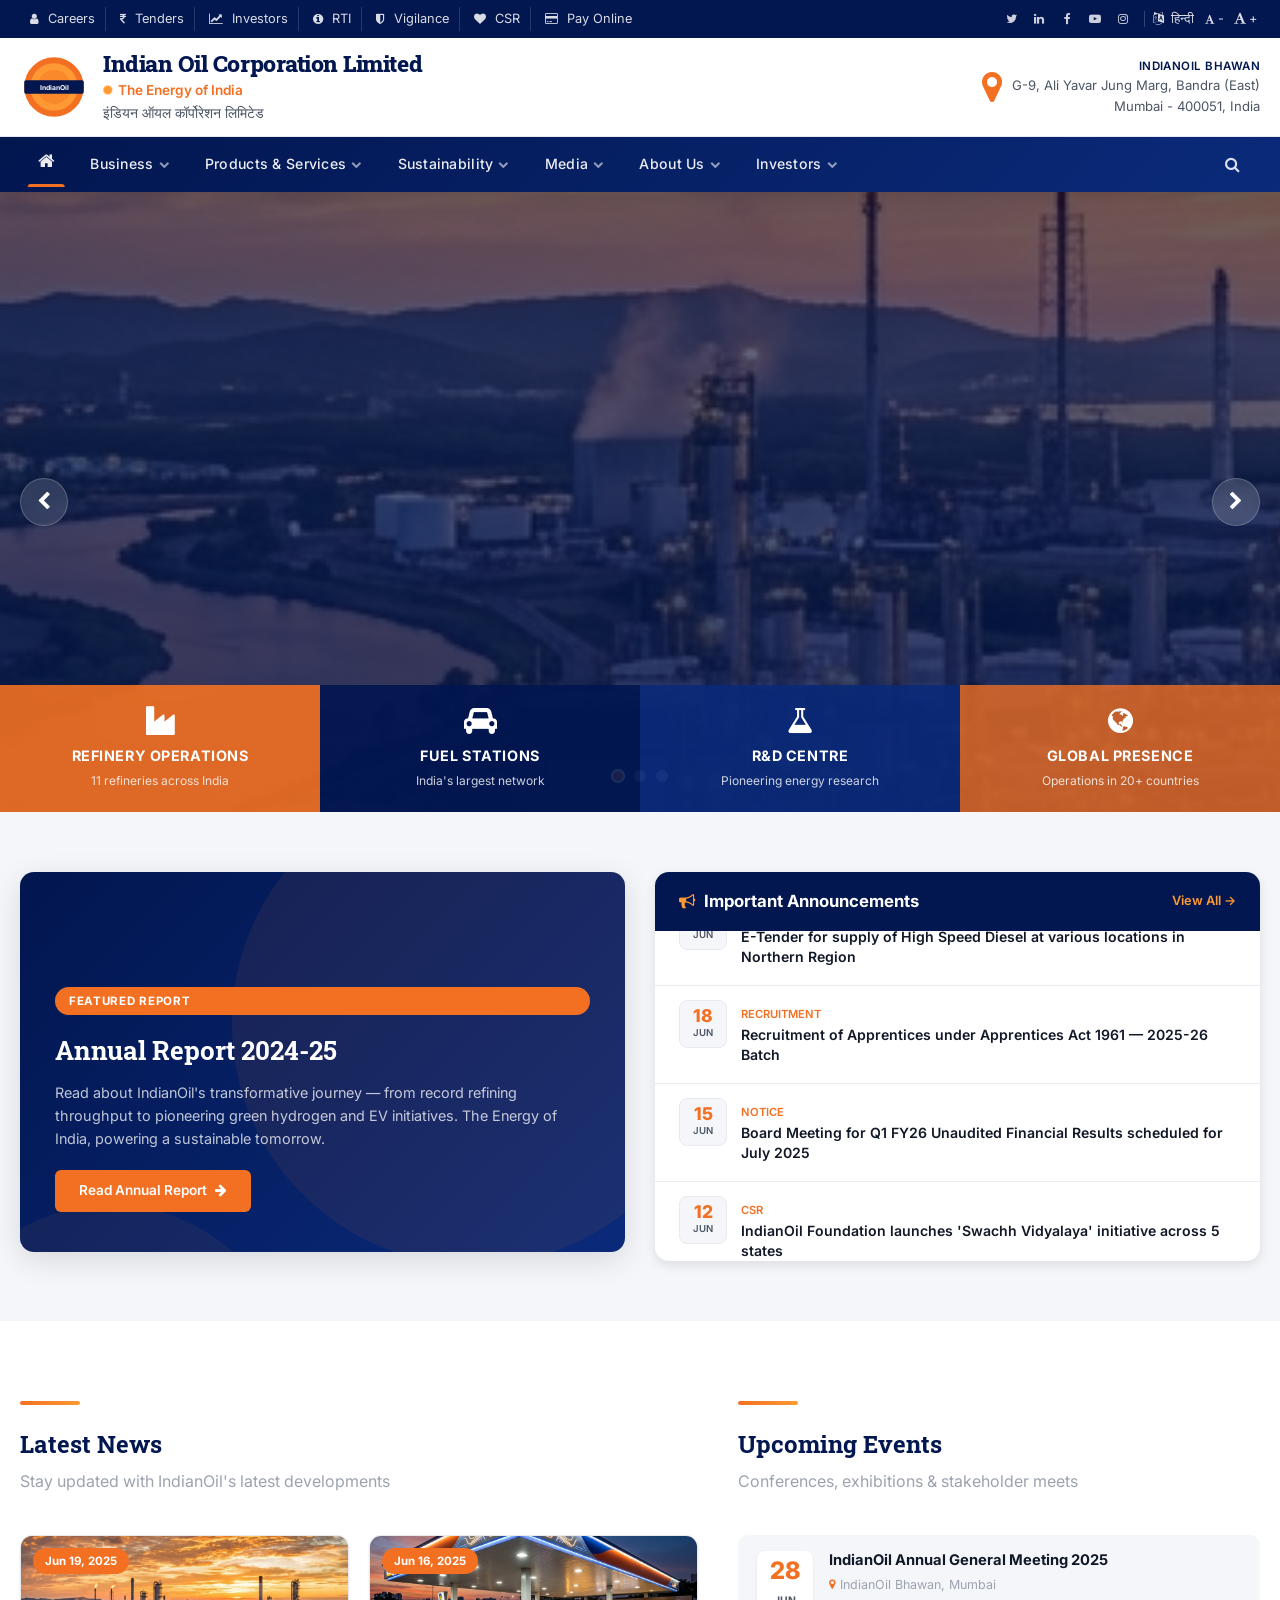
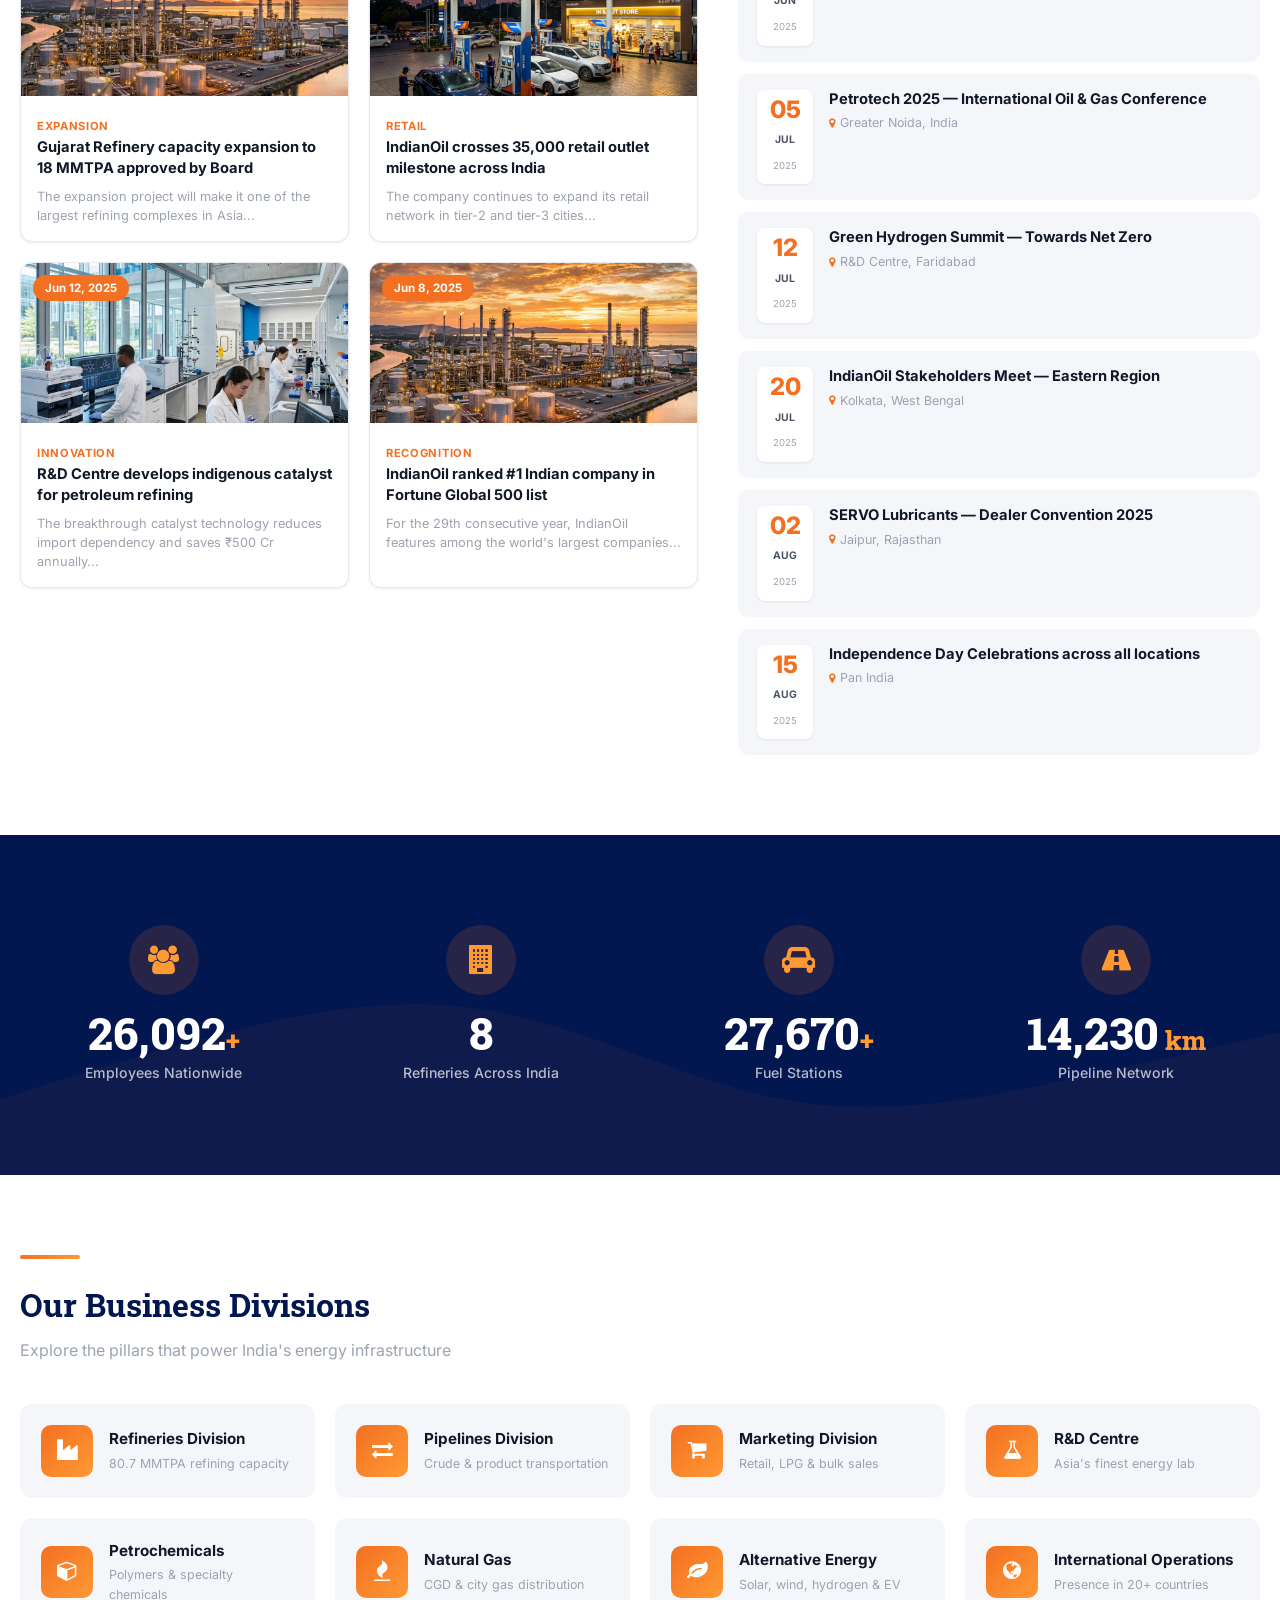
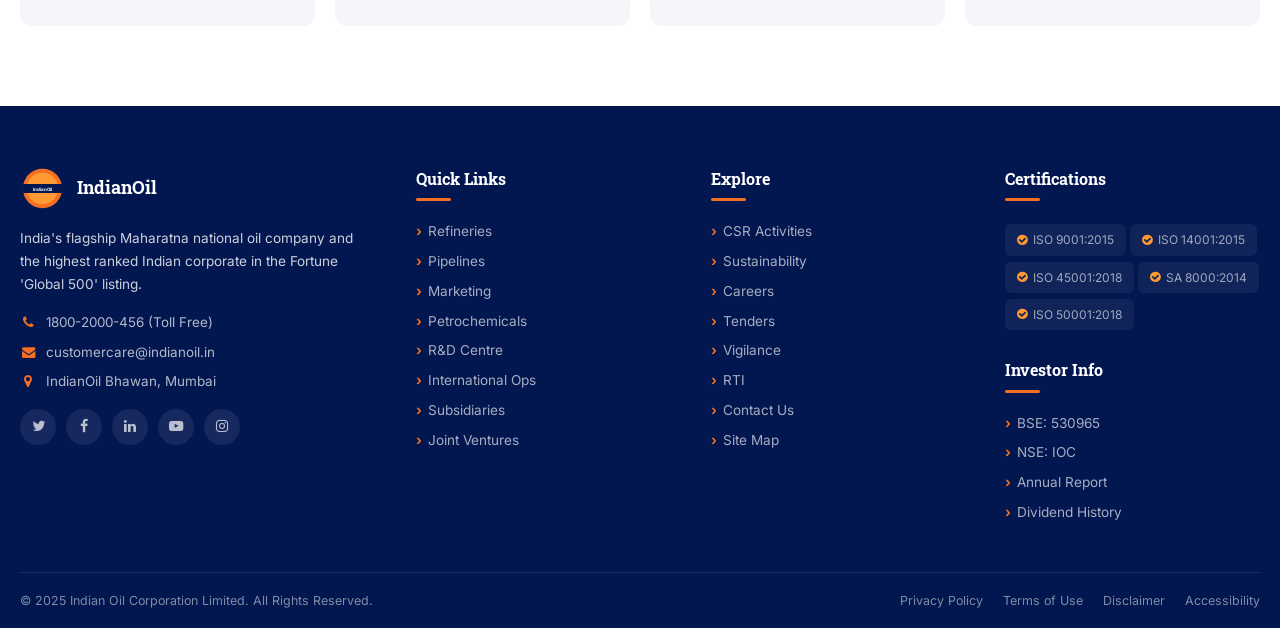
<file: day1/index.html>
<!DOCTYPE html>
<html lang="en" dir="ltr">
<head>
  <meta charset="UTF-8">
  <meta name="viewport" content="width=device-width, initial-scale=1.0">
  <meta http-equiv="X-UA-Compatible" content="IE=edge">
  <meta name="description" content="Indian Oil Corporation Limited - India's flagship national oil company and the largest commercial enterprise. Fuelling a billion dreams since 1959.">
  <meta name="keywords" content="IOCL, Indian Oil, fuel, petroleum, refinery, LPG, natural gas, energy, India">
  <meta name="author" content="Indian Oil Corporation Limited">

  <title>Indian Oil Corporation Limited — The Energy of India</title>

  <!-- Favicon (IOCL orange circle) -->
  <link rel="icon" type="image/svg+xml" href="data:image/svg+xml,<svg xmlns='http://www.w3.org/2000/svg' viewBox='0 0 32 32'><circle cx='16' cy='16' r='14' fill='%23F37022'/><rect x='4' y='13' width='24' height='6' rx='1' fill='%2302164F'/></svg>">

  <!-- Google Fonts -->
  <link rel="preconnect" href="https://fonts.googleapis.com">
  <link rel="preconnect" href="https://fonts.gstatic.com" crossorigin>
  <link href="https://fonts.googleapis.com/css2?family=Inter:wght@300;400;500;600;700;800;900&family=Roboto+Slab:wght@400;600;700;800&display=swap" rel="stylesheet">

  <!-- Font Awesome Icons -->
  <link rel="stylesheet" href="https://cdnjs.cloudflare.com/ajax/libs/font-awesome/4.7.0/css/font-awesome.min.css">

  <!-- Main Stylesheet -->
  <link rel="stylesheet" href="styles.css">
</head>

<body>

  <!-- ===== 1. TOP UTILITY BAR ===== -->
  <div class="top-bar" id="top-bar">
    <div class="container">
      <div class="top-bar-left">
        <a href="#careers"><i class="fa fa-user"></i> Careers</a>
        <a href="#tenders"><i class="fa fa-rupee"></i> Tenders</a>
        <a href="#investors"><i class="fa fa-line-chart"></i> Investors</a>
        <a href="#rti"><i class="fa fa-info-circle"></i> RTI</a>
        <a href="#vigilance"><i class="fa fa-shield"></i> Vigilance</a>
        <a href="#csr"><i class="fa fa-heart"></i> CSR</a>
        <a href="#payment"><i class="fa fa-credit-card"></i> Pay Online</a>
      </div>
      <div class="top-bar-right">
        <div class="social-icons-top">
          <a href="https://twitter.com/IndianOilcl" target="_blank" aria-label="Twitter"><i class="fa fa-twitter"></i></a>
          <a href="https://www.linkedin.com/company/indianoil/" target="_blank" aria-label="LinkedIn"><i class="fa fa-linkedin"></i></a>
          <a href="https://www.facebook.com/IndianOilCorpLtd" target="_blank" aria-label="Facebook"><i class="fa fa-facebook"></i></a>
          <a href="https://www.youtube.com/user/IOaborC" target="_blank" aria-label="YouTube"><i class="fa fa-youtube-play"></i></a>
          <a href="https://www.instagram.com/indianoilcl/" target="_blank" aria-label="Instagram"><i class="fa fa-instagram"></i></a>
        </div>
        <div class="top-bar-divider"></div>
        <div class="top-bar-assist">
          <a href="#hindi"><i class="fa fa-language"></i> हिन्दी</a>
          <div class="font-controls">
            <a id="decfont" title="Decrease font size"><i class="fa fa-font" style="font-size:0.65rem"></i>-</a>
            <a id="incfont" title="Increase font size"><i class="fa fa-font"></i>+</a>
          </div>
        </div>
      </div>
    </div>
  </div>

  <!-- ===== 2. LOGO BANNER (HEADER MIDDLE) ===== -->
  <div class="header-middle" id="header-middle">
    <div class="container">
      <div class="logo-section">
        <!-- SVG IOCL Logo -->
        <svg class="logo-img" viewBox="0 0 80 80" xmlns="http://www.w3.org/2000/svg">
          <circle cx="40" cy="40" r="35" fill="#F37022"/>
          <circle cx="40" cy="40" r="28" fill="#FF9933"/>
          <circle cx="40" cy="40" r="20" fill="#F37022" opacity="0.4"/>
          <rect x="5" y="32" width="70" height="16" rx="2" fill="#02164F"/>
          <text x="40" y="44" text-anchor="middle" fill="white" font-family="Inter, sans-serif" font-size="8" font-weight="700">IndianOil</text>
        </svg>
        <div class="logo-text">
          <h1>Indian Oil Corporation Limited</h1>
          <span class="tagline"><i class="fa fa-certificate"></i> The Energy of India</span>
          <span class="hindi-name">इंडियन ऑयल कॉर्पोरेशन लिमिटेड</span>
        </div>
      </div>
      <div class="header-location" onclick="window.open('https://maps.google.com/?q=IndianOil+Bhawan+New+Delhi')" title="Click to view location">
        <i class="fa fa-map-marker loc-icon"></i>
        <div class="loc-text">
          <span>IndianOil Bhawan</span>
          <p>G-9, Ali Yavar Jung Marg, Bandra (East)</p>
          <p>Mumbai - 400051, India</p>
        </div>
      </div>
    </div>
  </div>

  <!-- ===== 3. MAIN NAVIGATION (STICKY) ===== -->
  <nav class="main-nav" id="main-nav" role="navigation">
    <div class="container">
      <a class="nav-brand" href="#">
        <svg viewBox="0 0 80 80" xmlns="http://www.w3.org/2000/svg" style="height:38px;width:auto;">
          <circle cx="40" cy="40" r="35" fill="#F37022"/>
          <circle cx="40" cy="40" r="28" fill="#FF9933"/>
          <rect x="5" y="32" width="70" height="16" rx="2" fill="#02164F"/>
          <text x="40" y="44" text-anchor="middle" fill="white" font-family="Inter" font-size="8" font-weight="700">IndianOil</text>
        </svg>
      </a>

      <div class="hamburger" id="hamburger" aria-label="Toggle menu">
        <span></span><span></span><span></span>
      </div>

      <ul class="nav-menu" id="nav-menu">
        <li class="active"><a href="#" aria-label="Home"><i class="fa fa-home"></i></a></li>

        <!-- Business -->
        <li>
          <a href="javascript:void(0)">Business <i class="fa fa-chevron-down caret"></i></a>
          <div class="mega-menu">
            <div class="mega-menu-grid">
              <div class="mega-menu-col">
                <h4>Refineries</h4>
                <ul>
                  <li><a href="#">Gujarat Refinery</a></li>
                  <li><a href="#">Mathura Refinery</a></li>
                  <li><a href="#">Panipat Refinery</a></li>
                  <li><a href="#">Haldia Refinery</a></li>
                  <li><a href="#">Barauni Refinery</a></li>
                  <li><a href="#">Digboi Refinery</a></li>
                  <li><a href="#">Bongaigaon Refinery</a></li>
                  <li><a href="#">Paradip Refinery</a></li>
                </ul>
              </div>
              <div class="mega-menu-col">
                <h4>Pipelines</h4>
                <ul>
                  <li><a href="#">Crude Oil Pipelines</a></li>
                  <li><a href="#">Product Pipelines</a></li>
                  <li><a href="#">Gas Pipelines</a></li>
                  <li><a href="#">Cross-Country Pipelines</a></li>
                  <li><a href="#">Pipeline Network Map</a></li>
                </ul>
              </div>
              <div class="mega-menu-col">
                <h4>Marketing</h4>
                <ul>
                  <li><a href="#">Retail Fuel Outlets</a></li>
                  <li><a href="#">LPG (Indane)</a></li>
                  <li><a href="#">Lubricants (SERVO)</a></li>
                  <li><a href="#">Aviation Fuel</a></li>
                  <li><a href="#">Industrial & Bulk</a></li>
                  <li><a href="#">Natural Gas</a></li>
                </ul>
              </div>
              <div class="mega-menu-col">
                <h4>Petrochemicals</h4>
                <ul>
                  <li><a href="#">Polymers</a></li>
                  <li><a href="#">Naphtha Cracker</a></li>
                  <li><a href="#">Aromatics</a></li>
                  <li><a href="#">PTA/PX Complex</a></li>
                  <li><a href="#">Specialty Products</a></li>
                </ul>
              </div>
            </div>
          </div>
        </li>

        <!-- Products & Services -->
        <li>
          <a href="javascript:void(0)">Products & Services <i class="fa fa-chevron-down caret"></i></a>
          <div class="mega-menu">
            <div class="mega-menu-grid">
              <div class="mega-menu-col">
                <h4>For Consumers</h4>
                <ul>
                  <li><a href="#">Petrol & Diesel</a></li>
                  <li><a href="#">XtraPremium Petrol</a></li>
                  <li><a href="#">XtraGreen Diesel</a></li>
                  <li><a href="#">Indane LPG Gas</a></li>
                  <li><a href="#">SERVO Lubricants</a></li>
                  <li><a href="#">Auto LPG</a></li>
                  <li><a href="#">CNG</a></li>
                </ul>
              </div>
              <div class="mega-menu-col">
                <h4>For Industries</h4>
                <ul>
                  <li><a href="#">Aviation Turbine Fuel</a></li>
                  <li><a href="#">Marine Fuels</a></li>
                  <li><a href="#">Bitumen</a></li>
                  <li><a href="#">Petroleum Coke</a></li>
                  <li><a href="#">Industrial Solvents</a></li>
                  <li><a href="#">Bulk Fuel Supply</a></li>
                </ul>
              </div>
              <div class="mega-menu-col">
                <h4>Digital Services</h4>
                <ul>
                  <li><a href="#">IndianOil ONE App</a></li>
                  <li><a href="#">ePay</a></li>
                  <li><a href="#">Dealer Locator</a></li>
                  <li><a href="#">LPG Booking</a></li>
                  <li><a href="#">Fleet Card</a></li>
                  <li><a href="#">XSPARK Loyalty</a></li>
                </ul>
              </div>
            </div>
          </div>
        </li>

        <!-- Sustainability -->
        <li>
          <a href="javascript:void(0)">Sustainability <i class="fa fa-chevron-down caret"></i></a>
          <ul class="dropdown-menu">
            <li><a href="#">Green Energy Initiatives</a></li>
            <li><a href="#">Hydrogen Mission</a></li>
            <li><a href="#">Solar & Wind Projects</a></li>
            <li><a href="#">EV Charging Stations</a></li>
            <li><a href="#">Carbon Neutrality Goals</a></li>
            <li><a href="#">Sustainability Report</a></li>
            <li><a href="#">ESG Performance</a></li>
          </ul>
        </li>

        <!-- Media -->
        <li>
          <a href="javascript:void(0)">Media <i class="fa fa-chevron-down caret"></i></a>
          <ul class="dropdown-menu">
            <li><a href="#">Press Releases</a></li>
            <li><a href="#">News & Updates</a></li>
            <li><a href="#">Media Gallery</a></li>
            <li><a href="#">Advertisements</a></li>
            <li><a href="#">Brand Guidelines</a></li>
            <li><a href="#">IndianOil Newsletter</a></li>
          </ul>
        </li>

        <!-- About Us -->
        <li>
          <a href="javascript:void(0)">About Us <i class="fa fa-chevron-down caret"></i></a>
          <div class="mega-menu">
            <div class="mega-menu-grid">
              <div class="mega-menu-col">
                <h4>Organization</h4>
                <ul>
                  <li><a href="#">Our History</a></li>
                  <li><a href="#">Vision & Mission</a></li>
                  <li><a href="#">Board of Directors</a></li>
                  <li><a href="#">Management Team</a></li>
                  <li><a href="#">Organization Chart</a></li>
                </ul>
              </div>
              <div class="mega-menu-col">
                <h4>Performance</h4>
                <ul>
                  <li><a href="#">Annual Report</a></li>
                  <li><a href="#">Financial Results</a></li>
                  <li><a href="#">Awards & Accolades</a></li>
                  <li><a href="#">Rankings</a></li>
                  <li><a href="#">MoU Targets</a></li>
                </ul>
              </div>
              <div class="mega-menu-col">
                <h4>R&D</h4>
                <ul>
                  <li><a href="#">R&D Centre, Faridabad</a></li>
                  <li><a href="#">Research Areas</a></li>
                  <li><a href="#">Patents & Publications</a></li>
                  <li><a href="#">Collaborations</a></li>
                  <li><a href="#">Innovation Hub</a></li>
                </ul>
              </div>
            </div>
          </div>
        </li>

        <!-- Investors -->
        <li>
          <a href="javascript:void(0)">Investors <i class="fa fa-chevron-down caret"></i></a>
          <ul class="dropdown-menu">
            <li><a href="#">Share Price</a></li>
            <li><a href="#">Quarterly Results</a></li>
            <li><a href="#">Annual Report</a></li>
            <li><a href="#">Dividend History</a></li>
            <li><a href="#">Investor Presentations</a></li>
            <li><a href="#">Corporate Governance</a></li>
          </ul>
        </li>
      </ul>

      <div class="nav-search">
        <a href="#" aria-label="Search" title="Quick Search"><i class="fa fa-search"></i></a>
      </div>
    </div>
  </nav>

  <!-- Mobile overlay -->
  <div class="nav-overlay" id="nav-overlay"></div>

  <!-- ===== MAIN CONTENT ===== -->
  <main role="main">

    <!-- ===== 4. HERO SLIDER ===== -->
    <section class="hero-slider" id="home" aria-label="Hero Slider">
      <div class="hero-slides">
        <!-- Slide 1 -->
        <div class="hero-slide">
          <img src="images/hero-refinery.png" alt="IOCL Refinery at sunset">
          <div class="overlay"></div>
          <div class="content">
            <h2>Fuelling India's Growth</h2>
            <p>India's flagship national oil company powering the nation's energy needs with world-class refining and distribution infrastructure.</p>
            <a href="#about" class="hero-btn">Discover More</a>
          </div>
        </div>
        <!-- Slide 2 -->
        <div class="hero-slide">
          <img src="images/hero-fuelstation.png" alt="Modern IndianOil fuel station">
          <div class="overlay"></div>
          <div class="content">
            <h2>35,000+ Fuel Stations Nationwide</h2>
            <p>Serving millions of customers every day through India's largest retail network of fuel stations.</p>
            <a href="#stations" class="hero-btn">Find a Station</a>
          </div>
        </div>
        <!-- Slide 3 -->
        <div class="hero-slide">
          <img src="images/hero-research.png" alt="IndianOil R&D Centre">
          <div class="overlay"></div>
          <div class="content">
            <h2>Innovation for Tomorrow</h2>
            <p>Pioneering research in green hydrogen, biofuels, and next-generation energy technologies at our state-of-the-art R&D Centre.</p>
            <a href="#research" class="hero-btn">Explore R&D</a>
          </div>
        </div>
      </div>

      <!-- Slider Controls -->
      <div class="slider-arrows">
        <div class="slider-arrow prev"><i class="fa fa-chevron-left"></i></div>
        <div class="slider-arrow next"><i class="fa fa-chevron-right"></i></div>
      </div>
      <div class="slider-controls">
        <div class="slider-dot active" data-slide="0"></div>
        <div class="slider-dot" data-slide="1"></div>
        <div class="slider-dot" data-slide="2"></div>
      </div>

      <!-- Hero Bottom Cards (like IITD's overlay cards) -->
      <div class="hero-cards">
        <div class="hero-card">
          <i class="fa fa-industry"></i>
          <h4>Refinery Operations</h4>
          <p>11 refineries across India</p>
        </div>
        <div class="hero-card">
          <i class="fa fa-car"></i>
          <h4>Fuel Stations</h4>
          <p>India's largest network</p>
        </div>
        <div class="hero-card">
          <i class="fa fa-flask"></i>
          <h4>R&D Centre</h4>
          <p>Pioneering energy research</p>
        </div>
        <div class="hero-card">
          <i class="fa fa-globe"></i>
          <h4>Global Presence</h4>
          <p>Operations in 20+ countries</p>
        </div>
      </div>
    </section>

    <!-- ===== 5. ANNOUNCEMENTS SECTION ===== -->
    <section class="announcements-section" id="announcements">
      <div class="container">
        <div class="announcements-grid fade-in">
          <!-- Featured Banner -->
          <div class="featured-banner">
            <span class="badge">Featured Report</span>
            <h3>Annual Report 2024-25</h3>
            <p>Read about IndianOil's transformative journey — from record refining throughput to pioneering green hydrogen and EV initiatives. The Energy of India, powering a sustainable tomorrow.</p>
            <a href="#" class="btn-read">Read Annual Report <i class="fa fa-arrow-right"></i></a>
          </div>

          <!-- Announcement List -->
          <div class="announcement-list">
            <div class="announcement-list-header">
              <h3><i class="fa fa-bullhorn"></i> Important Announcements</h3>
              <a href="#" class="view-all">View All →</a>
            </div>
            <div class="announcement-items">
              <div class="announcement-item">
                <div class="date-badge">
                  <span class="day">20</span>
                  <span class="month">Jun</span>
                </div>
                <div class="ann-content">
                  <span class="ann-tag">Tender</span>
                  <h4>E-Tender for supply of High Speed Diesel at various locations in Northern Region</h4>
                </div>
              </div>
              <div class="announcement-item">
                <div class="date-badge">
                  <span class="day">18</span>
                  <span class="month">Jun</span>
                </div>
                <div class="ann-content">
                  <span class="ann-tag">Recruitment</span>
                  <h4>Recruitment of Apprentices under Apprentices Act 1961 — 2025-26 Batch</h4>
                </div>
              </div>
              <div class="announcement-item">
                <div class="date-badge">
                  <span class="day">15</span>
                  <span class="month">Jun</span>
                </div>
                <div class="ann-content">
                  <span class="ann-tag">Notice</span>
                  <h4>Board Meeting for Q1 FY26 Unaudited Financial Results scheduled for July 2025</h4>
                </div>
              </div>
              <div class="announcement-item">
                <div class="date-badge">
                  <span class="day">12</span>
                  <span class="month">Jun</span>
                </div>
                <div class="ann-content">
                  <span class="ann-tag">CSR</span>
                  <h4>IndianOil Foundation launches 'Swachh Vidyalaya' initiative across 5 states</h4>
                </div>
              </div>
              <div class="announcement-item">
                <div class="date-badge">
                  <span class="day">10</span>
                  <span class="month">Jun</span>
                </div>
                <div class="ann-content">
                  <span class="ann-tag">Operations</span>
                  <h4>Paradip Refinery achieves highest-ever crude throughput of 18.5 MMTPA</h4>
                </div>
              </div>
              <div class="announcement-item">
                <div class="date-badge">
                  <span class="day">08</span>
                  <span class="month">Jun</span>
                </div>
                <div class="ann-content">
                  <span class="ann-tag">Sustainability</span>
                  <h4>IndianOil commissions 1 GW solar power capacity across refinery rooftops</h4>
                </div>
              </div>
              <div class="announcement-item">
                <div class="date-badge">
                  <span class="day">05</span>
                  <span class="month">Jun</span>
                </div>
                <div class="ann-content">
                  <span class="ann-tag">Partnership</span>
                  <h4>MoU signed with NTPC for Green Hydrogen production at Mathura Refinery</h4>
                </div>
              </div>
            </div>
          </div>
        </div>
      </div>
    </section>

    <!-- ===== 6. NEWS + EVENTS SECTION ===== -->
    <section class="news-events-section" id="news-events">
      <div class="container">
        <div class="news-events-grid">
          <!-- News Column -->
          <div class="news-column fade-in">
            <div class="section-title-bar"></div>
            <h3>Latest News</h3>
            <p class="section-subtitle">Stay updated with IndianOil's latest developments</p>
            <div class="news-cards">
              <div class="news-card">
                <div class="card-img">
                  <img src="images/hero-refinery.png" alt="Refinery news">
                  <span class="card-date">Jun 19, 2025</span>
                </div>
                <div class="card-body">
                  <span class="card-tag">Expansion</span>
                  <h4>Gujarat Refinery capacity expansion to 18 MMTPA approved by Board</h4>
                  <p>The expansion project will make it one of the largest refining complexes in Asia...</p>
                </div>
              </div>
              <div class="news-card">
                <div class="card-img">
                  <img src="images/hero-fuelstation.png" alt="Fuel station">
                  <span class="card-date">Jun 16, 2025</span>
                </div>
                <div class="card-body">
                  <span class="card-tag">Retail</span>
                  <h4>IndianOil crosses 35,000 retail outlet milestone across India</h4>
                  <p>The company continues to expand its retail network in tier-2 and tier-3 cities...</p>
                </div>
              </div>
              <div class="news-card">
                <div class="card-img">
                  <img src="images/hero-research.png" alt="R&D Centre">
                  <span class="card-date">Jun 12, 2025</span>
                </div>
                <div class="card-body">
                  <span class="card-tag">Innovation</span>
                  <h4>R&D Centre develops indigenous catalyst for petroleum refining</h4>
                  <p>The breakthrough catalyst technology reduces import dependency and saves ₹500 Cr annually...</p>
                </div>
              </div>
              <div class="news-card">
                <div class="card-img">
                  <img src="images/hero-refinery.png" alt="Awards">
                  <span class="card-date">Jun 8, 2025</span>
                </div>
                <div class="card-body">
                  <span class="card-tag">Recognition</span>
                  <h4>IndianOil ranked #1 Indian company in Fortune Global 500 list</h4>
                  <p>For the 29th consecutive year, IndianOil features among the world's largest companies...</p>
                </div>
              </div>
            </div>
          </div>

          <!-- Events Column -->
          <div class="events-column fade-in">
            <div class="section-title-bar"></div>
            <h3>Upcoming Events</h3>
            <p class="section-subtitle">Conferences, exhibitions & stakeholder meets</p>
            <div class="events-list">
              <div class="event-item">
                <div class="event-date">
                  <span class="e-day">28</span>
                  <span class="e-month">Jun</span>
                  <span class="e-year">2025</span>
                </div>
                <div class="event-info">
                  <h4>IndianOil Annual General Meeting 2025</h4>
                  <p><i class="fa fa-map-marker"></i> IndianOil Bhawan, Mumbai</p>
                </div>
              </div>
              <div class="event-item">
                <div class="event-date">
                  <span class="e-day">05</span>
                  <span class="e-month">Jul</span>
                  <span class="e-year">2025</span>
                </div>
                <div class="event-info">
                  <h4>Petrotech 2025 — International Oil & Gas Conference</h4>
                  <p><i class="fa fa-map-marker"></i> Greater Noida, India</p>
                </div>
              </div>
              <div class="event-item">
                <div class="event-date">
                  <span class="e-day">12</span>
                  <span class="e-month">Jul</span>
                  <span class="e-year">2025</span>
                </div>
                <div class="event-info">
                  <h4>Green Hydrogen Summit — Towards Net Zero</h4>
                  <p><i class="fa fa-map-marker"></i> R&D Centre, Faridabad</p>
                </div>
              </div>
              <div class="event-item">
                <div class="event-date">
                  <span class="e-day">20</span>
                  <span class="e-month">Jul</span>
                  <span class="e-year">2025</span>
                </div>
                <div class="event-info">
                  <h4>IndianOil Stakeholders Meet — Eastern Region</h4>
                  <p><i class="fa fa-map-marker"></i> Kolkata, West Bengal</p>
                </div>
              </div>
              <div class="event-item">
                <div class="event-date">
                  <span class="e-day">02</span>
                  <span class="e-month">Aug</span>
                  <span class="e-year">2025</span>
                </div>
                <div class="event-info">
                  <h4>SERVO Lubricants — Dealer Convention 2025</h4>
                  <p><i class="fa fa-map-marker"></i> Jaipur, Rajasthan</p>
                </div>
              </div>
              <div class="event-item">
                <div class="event-date">
                  <span class="e-day">15</span>
                  <span class="e-month">Aug</span>
                  <span class="e-year">2025</span>
                </div>
                <div class="event-info">
                  <h4>Independence Day Celebrations across all locations</h4>
                  <p><i class="fa fa-map-marker"></i> Pan India</p>
                </div>
              </div>
            </div>
          </div>
        </div>
      </div>
    </section>

    <!-- ===== 7. STATISTICS COUNTER SECTION ===== -->
    <section class="stats-section" id="stats">
      <div class="container">
        <div class="stats-grid fade-in">
          <div class="stat-item">
            <div class="stat-icon"><i class="fa fa-users"></i></div>
            <div class="stat-number"><span class="count" data-target="33000">0</span><span class="suffix">+</span></div>
            <div class="stat-label">Employees Nationwide</div>
          </div>
          <div class="stat-item">
            <div class="stat-icon"><i class="fa fa-building"></i></div>
            <div class="stat-number"><span class="count" data-target="11">0</span></div>
            <div class="stat-label">Refineries Across India</div>
          </div>
          <div class="stat-item">
            <div class="stat-icon"><i class="fa fa-car"></i></div>
            <div class="stat-number"><span class="count" data-target="35000">0</span><span class="suffix">+</span></div>
            <div class="stat-label">Fuel Stations</div>
          </div>
          <div class="stat-item">
            <div class="stat-icon"><i class="fa fa-road"></i></div>
            <div class="stat-number"><span class="count" data-target="18000">0</span><span class="suffix"> km</span></div>
            <div class="stat-label">Pipeline Network</div>
          </div>
        </div>
      </div>
    </section>

    <!-- ===== 8. DIVISIONS / QUICK LINKS SECTION ===== -->
    <section class="divisions-section" id="divisions">
      <div class="container">
        <div class="section-title-bar fade-in"></div>
        <h2 class="section-title fade-in">Our Business Divisions</h2>
        <p class="section-subtitle fade-in">Explore the pillars that power India's energy infrastructure</p>
        <div class="divisions-grid">
          <div class="division-card fade-in">
            <div class="div-icon"><i class="fa fa-industry"></i></div>
            <div>
              <h4>Refineries Division</h4>
              <p>80.7 MMTPA refining capacity</p>
            </div>
          </div>
          <div class="division-card fade-in">
            <div class="div-icon"><i class="fa fa-exchange"></i></div>
            <div>
              <h4>Pipelines Division</h4>
              <p>Crude & product transportation</p>
            </div>
          </div>
          <div class="division-card fade-in">
            <div class="div-icon"><i class="fa fa-shopping-cart"></i></div>
            <div>
              <h4>Marketing Division</h4>
              <p>Retail, LPG & bulk sales</p>
            </div>
          </div>
          <div class="division-card fade-in">
            <div class="div-icon"><i class="fa fa-flask"></i></div>
            <div>
              <h4>R&D Centre</h4>
              <p>Asia's finest energy lab</p>
            </div>
          </div>
          <div class="division-card fade-in">
            <div class="div-icon"><i class="fa fa-cube"></i></div>
            <div>
              <h4>Petrochemicals</h4>
              <p>Polymers & specialty chemicals</p>
            </div>
          </div>
          <div class="division-card fade-in">
            <div class="div-icon"><i class="fa fa-fire"></i></div>
            <div>
              <h4>Natural Gas</h4>
              <p>CGD & city gas distribution</p>
            </div>
          </div>
          <div class="division-card fade-in">
            <div class="div-icon"><i class="fa fa-leaf"></i></div>
            <div>
              <h4>Alternative Energy</h4>
              <p>Solar, wind, hydrogen & EV</p>
            </div>
          </div>
          <div class="division-card fade-in">
            <div class="div-icon"><i class="fa fa-globe"></i></div>
            <div>
              <h4>International Operations</h4>
              <p>Presence in 20+ countries</p>
            </div>
          </div>
        </div>
      </div>
    </section>

  </main>

  <!-- ===== 9. FOOTER ===== -->
  <footer class="site-footer" id="footer" role="contentinfo">
    <div class="container">
      <div class="footer-grid">
        <!-- Column 1: About -->
        <div class="footer-col footer-about">
          <div class="footer-logo">
            <svg viewBox="0 0 80 80" xmlns="http://www.w3.org/2000/svg" style="height:45px;width:auto;flex-shrink:0;">
              <circle cx="40" cy="40" r="35" fill="#F37022"/>
              <circle cx="40" cy="40" r="28" fill="#FF9933"/>
              <rect x="5" y="32" width="70" height="16" rx="2" fill="#02164F"/>
              <text x="40" y="44" text-anchor="middle" fill="white" font-family="Inter" font-size="8" font-weight="700">IndianOil</text>
            </svg>
            <span>IndianOil</span>
          </div>
          <p>India's flagship Maharatna national oil company and the highest ranked Indian corporate in the Fortune 'Global 500' listing.</p>
          <div class="footer-contact">
            <a href="tel:+911800-2000"><i class="fa fa-phone"></i> 1800-2000-456 (Toll Free)</a>
            <a href="mailto:customercare@indianoil.in"><i class="fa fa-envelope"></i> customercare@indianoil.in</a>
            <a href="#"><i class="fa fa-map-marker"></i> IndianOil Bhawan, Mumbai</a>
          </div>
          <div class="footer-social">
            <a href="#" aria-label="Twitter"><i class="fa fa-twitter"></i></a>
            <a href="#" aria-label="Facebook"><i class="fa fa-facebook"></i></a>
            <a href="#" aria-label="LinkedIn"><i class="fa fa-linkedin"></i></a>
            <a href="#" aria-label="YouTube"><i class="fa fa-youtube-play"></i></a>
            <a href="#" aria-label="Instagram"><i class="fa fa-instagram"></i></a>
          </div>
        </div>

        <!-- Column 2: Quick Links -->
        <div class="footer-col">
          <h4>Quick Links</h4>
          <ul>
            <li><a href="#">Refineries</a></li>
            <li><a href="#">Pipelines</a></li>
            <li><a href="#">Marketing</a></li>
            <li><a href="#">Petrochemicals</a></li>
            <li><a href="#">R&D Centre</a></li>
            <li><a href="#">International Ops</a></li>
            <li><a href="#">Subsidiaries</a></li>
            <li><a href="#">Joint Ventures</a></li>
          </ul>
        </div>

        <!-- Column 3: Explore -->
        <div class="footer-col">
          <h4>Explore</h4>
          <ul>
            <li><a href="#">CSR Activities</a></li>
            <li><a href="#">Sustainability</a></li>
            <li><a href="#">Careers</a></li>
            <li><a href="#">Tenders</a></li>
            <li><a href="#">Vigilance</a></li>
            <li><a href="#">RTI</a></li>
            <li><a href="#">Contact Us</a></li>
            <li><a href="#">Site Map</a></li>
          </ul>
        </div>

        <!-- Column 4: Certifications -->
        <div class="footer-col">
          <h4>Certifications</h4>
          <div class="footer-certifications">
            <div class="cert-badge"><i class="fa fa-check-circle"></i> ISO 9001:2015</div>
            <div class="cert-badge"><i class="fa fa-check-circle"></i> ISO 14001:2015</div>
            <div class="cert-badge"><i class="fa fa-check-circle"></i> ISO 45001:2018</div>
            <div class="cert-badge"><i class="fa fa-check-circle"></i> SA 8000:2014</div>
            <div class="cert-badge"><i class="fa fa-check-circle"></i> ISO 50001:2018</div>
          </div>
          <h4 style="margin-top:24px;">Investor Info</h4>
          <ul>
            <li><a href="#">BSE: 530965</a></li>
            <li><a href="#">NSE: IOC</a></li>
            <li><a href="#">Annual Report</a></li>
            <li><a href="#">Dividend History</a></li>
          </ul>
        </div>
      </div>

      <!-- Footer Bottom -->
      <div class="footer-bottom">
        <span>© 2025 Indian Oil Corporation Limited. All Rights Reserved.</span>
        <div class="footer-bottom-links">
          <a href="#">Privacy Policy</a>
          <a href="#">Terms of Use</a>
          <a href="#">Disclaimer</a>
          <a href="#">Accessibility</a>
        </div>
      </div>
    </div>
  </footer>

  <!-- Scroll to Top Button -->
  <button class="scroll-top" id="scroll-top" aria-label="Scroll to top">
    <i class="fa fa-chevron-up"></i>
  </button>

  <!-- Main Script -->
  <script src="script.js"></script>

</body>
</html>
</file>
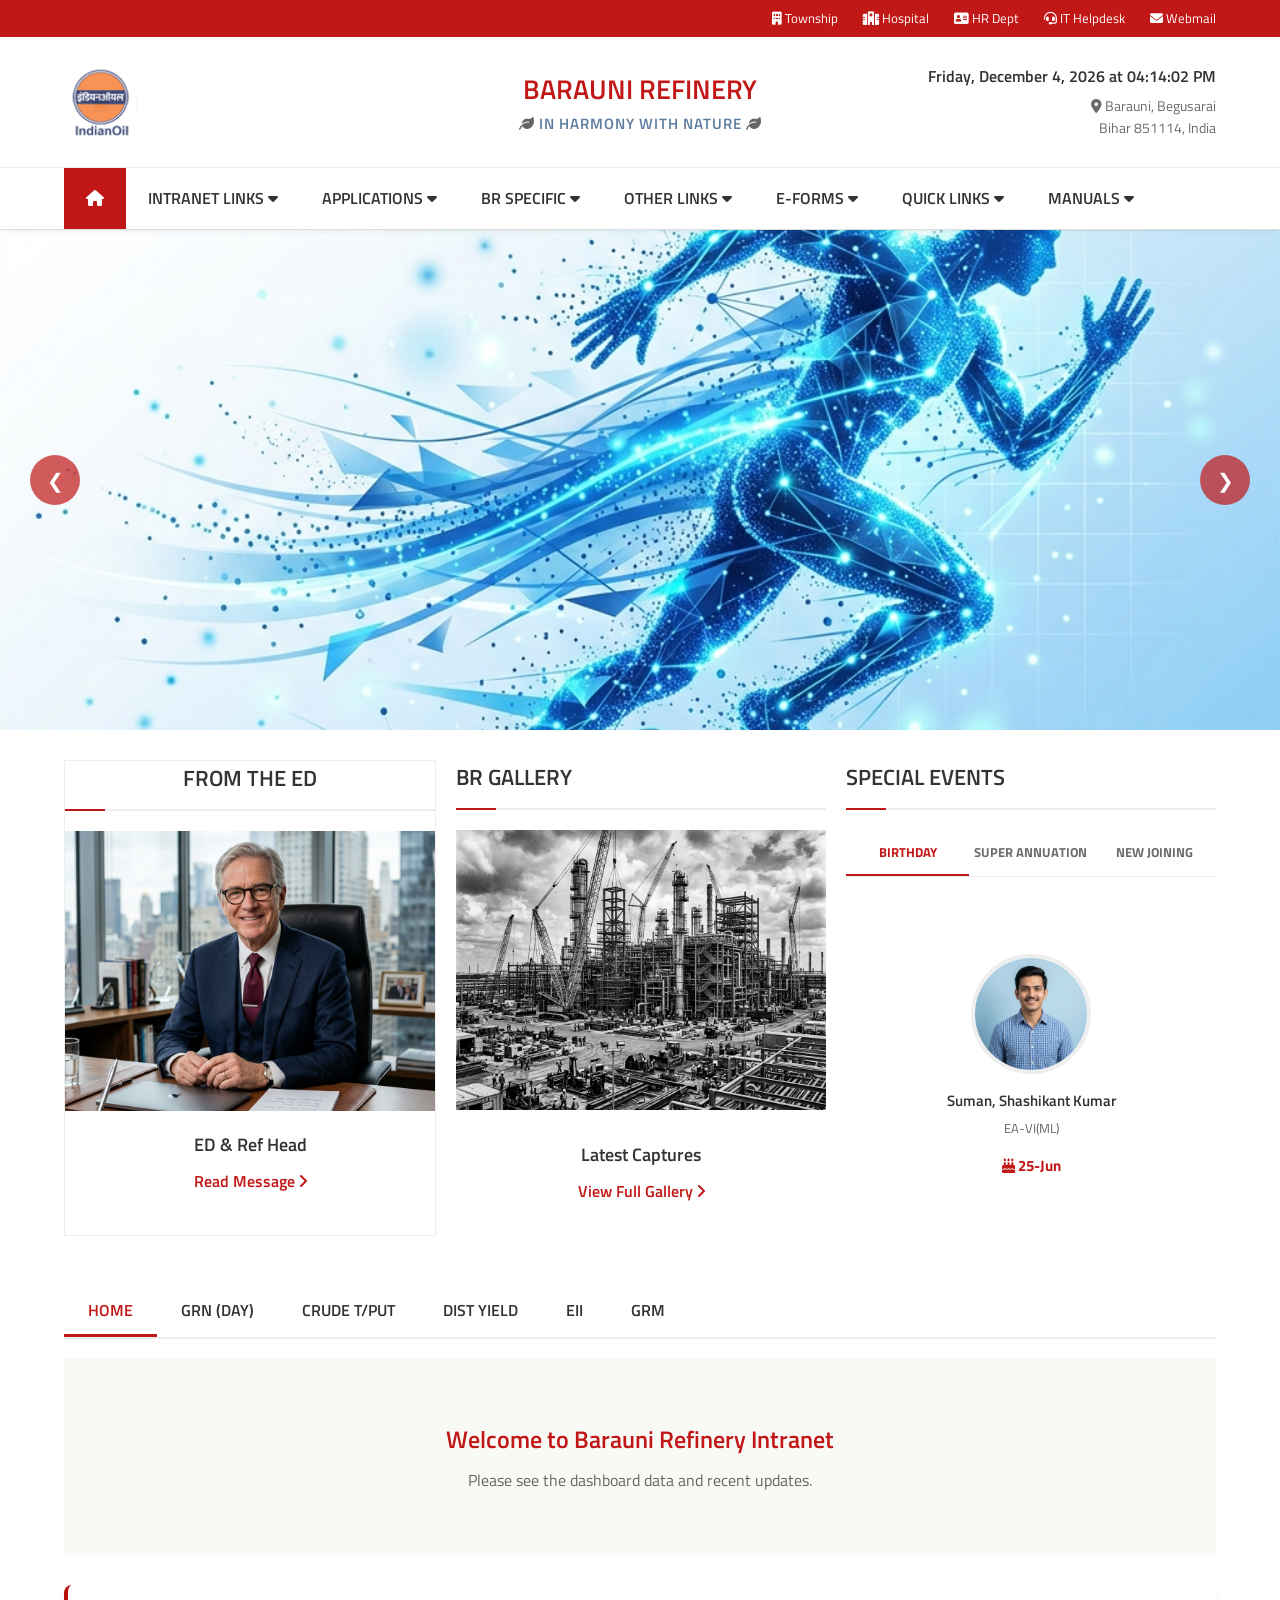
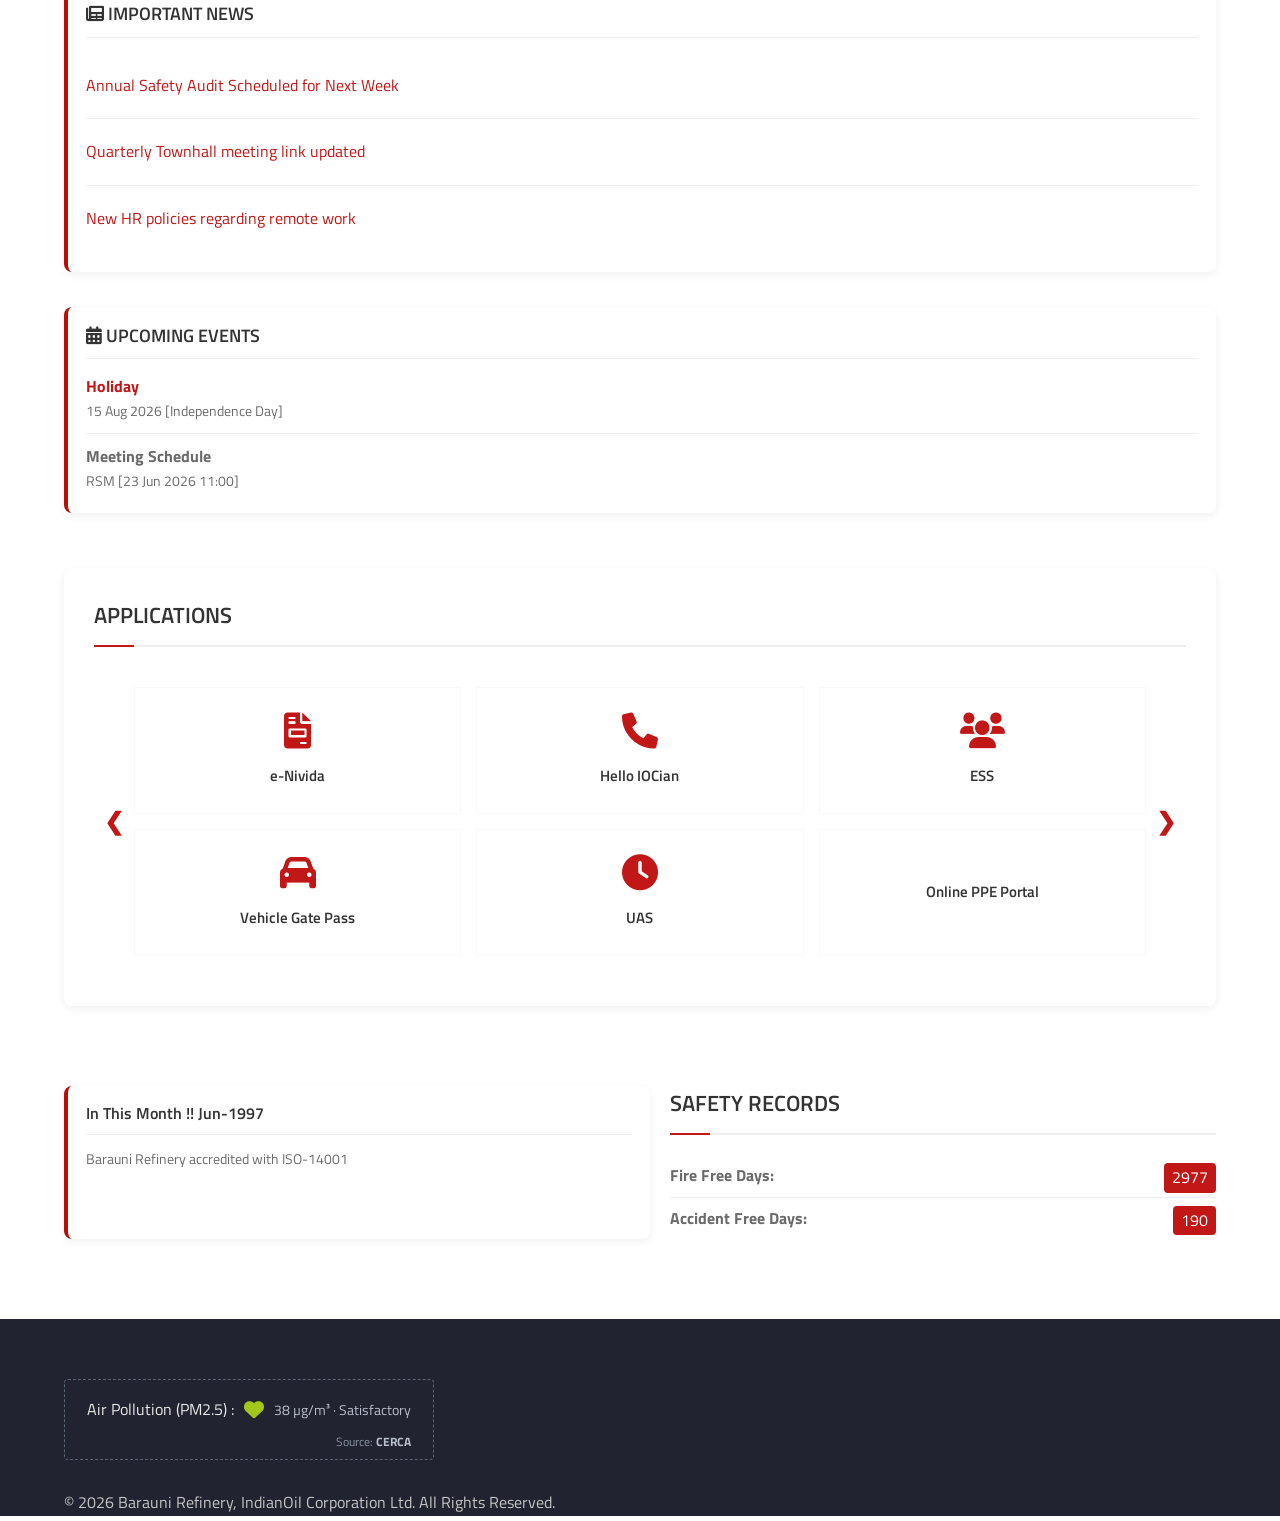
<file: day3/iitdformat/index.html>
<!DOCTYPE html>
<html lang="en">
<head>
    <meta charset="UTF-8">
    <meta name="viewport" content="width=device-width, initial-scale=1.0">
    <title>Barauni Refinery Intranet</title>
    <link rel="stylesheet" href="style.css">
    <link href="https://cdnjs.cloudflare.com/ajax/libs/font-awesome/6.0.0/css/all.min.css" rel="stylesheet">
</head>
<body>
    <!-- Top Utility Bar -->
    <div class="top-bar">
        <div class="container top-bar-inner">
            <ul class="top-links">
                <li><a href="#"><i class="fa-solid fa-building"></i> Township</a></li>
                <li><a href="#"><i class="fa-solid fa-hospital"></i> Hospital</a></li>
                <li><a href="#"><i class="fa-solid fa-address-card"></i> HR Dept</a></li>
                <li><a href="#"><i class="fa-solid fa-headset"></i> IT Helpdesk</a></li>
                <li><a href="#"><i class="fa-solid fa-envelope"></i> Webmail</a></li>
            </ul>
        </div>
    </div>

    <!-- Header Section -->
    <header class="main-header">
        <div class="container header-container">
            <div class="logo-section" style="flex: 1; display: flex; align-items: center;">
                <img src="assets/indian_oil_logo.gif" alt="IndianOil Logo" class="main-logo">
            </div>
            
            <div class="site-title" style="flex: 2; text-align: center;">
                <h1 style="text-transform: uppercase;">Barauni Refinery</h1>
                <h3 class="subtitle" style="color: #5b7b9e; font-weight: 600; letter-spacing: 1px;"><i class="fa-solid fa-leaf" style="color: #666;"></i> IN HARMONY WITH NATURE <i class="fa-solid fa-leaf" style="color: #666;"></i></h3>
            </div>

            <div class="right-header" style="flex: 1; text-align: right;">
                <div class="date-time" id="datetime"></div>
                <div class="location">
                    <i class="fa-solid fa-location-dot"></i> Barauni, Begusarai<br>Bihar 851114, India
                </div>
            </div>
        </div>
    </header>

    <!-- Sticky Navbar (Megamenu Style) -->
    <nav class="navbar sticky">
        <div class="container">
            <ul class="nav-menu">
                <li class="active"><a href="#"><i class="fa-solid fa-home"></i></a></li>

                <!-- Intranet Links -->
                <li class="dropdown megamenu">
                    <a href="#">Intranet Links <i class="fa-solid fa-caret-down"></i></a>
                    <div class="megamenu-content mega-2">
                        <div class="mega-col">
                            <h4>Refinery Links</h4>
                            <ul>
                                <li><a href="#">Unnayan</a></li>
                                <li><a href="#">Bongaigaon Refinery</a></li>
                                <li><a href="#">Digboi Refinery</a></li>
                                <li><a href="#">Gujarat Refinery</a></li>
                                <li><a href="#">Guwahati Refinery</a></li>
                                <li><a href="#">Haldia Refinery</a></li>
                                <li><a href="#">Mathura Refinery</a></li>
                                <li><a href="#">Panipat Refinery</a></li>
                                <li><a href="#">Paradip Refinery</a></li>
                            </ul>
                        </div>
                        <div class="mega-col">
                            <h4>Other Links</h4>
                            <ul>
                                <li><a href="#">Indian Oil Home</a></li>
                                <li><a href="#">Marketing</a></li>
                                <li><a href="#">Pipelines</a></li>
                                <li><a href="#">R&D</a></li>
                                <li><a href="#">BD</a></li>
                                <li><a href="#">i-Drive</a></li>
                            </ul>
                        </div>
                    </div>
                </li>

                <!-- Applications -->
                <li class="dropdown megamenu wide">
                    <a href="#">Applications <i class="fa-solid fa-caret-down"></i></a>
                    <div class="megamenu-content">
                        <div class="mega-col">
                            <h4 class="heading-dark">Applications</h4>
                        </div>
                    </div>
                </li>

                <!-- BR Specific -->
                <li class="dropdown megamenu wide">
                    <a href="#">BR Specific <i class="fa-solid fa-caret-down"></i></a>
                    <div class="megamenu-content mega-4">
                        <div class="mega-col">
                            <ul>
                                <li><a href="#">BR AOR</a></li>
                                <li><a href="#">BR Doctors Timing</a></li>
                                <li><a href="#">HSE & PSM Repository</a></li>
                                <li><a href="#">Online PPE Portal</a></li>
                                <li><a href="#">ERDMP Manual 2025-28</a></li>
                                <li><a href="#">BR Geet</a></li>
                                <li><a href="#">National Amthem</a></li>
                                <li><a href="#">BR Holiday List</a></li>
                                <li><a href="#">BR Operational Excellence</a></li>
                                <li><a href="#">SOP Report</a></li>
                            </ul>
                        </div>
                        <div class="mega-col">
                            <ul>
                                <li><a href="#">Bus Timing</a></li>
                                <li><a href="#">MOU</a></li>
                                <li><a href="#">Organogram 2025-26</a></li>
                                <li><a href="#">DB Book (Stores)</a></li>
                                <li><a href="#">Tender Management System (Contracts)</a></li>
                                <li><a href="#">Scrap Management System</a></li>
                                <li><a href="#">Tax Concurrence Portal</a></li>
                                <li><a href="#">Ambience Monitoring Dashboard</a></li>
                                <li><a href="#">Hospital Management System</a></li>
                            </ul>
                        </div>
                        <div class="mega-col">
                            <ul>
                                <li><a href="#">Inspection Calendar</a></li>
                                <li><a href="#">BR Project Monitoring Dashboard</a></li>
                                <li><a href="#">BR - Safety Dashboard</a></li>
                                <li><a href="#">Integrated Reliability Dashboard</a></li>
                                <li><a href="#">QC Lab Report</a></li>
                                <li><a href="#">Vigilance activities at BR</a></li>
                                <li><a href="#">Sulphur Balance Dashboard</a></li>
                                <li><a href="#">Gas Detector Dashboard</a></li>
                            </ul>
                        </div>
                        <div class="mega-col">
                            <ul>
                                <li><a href="#">Digital System Audit Report Generation</a></li>
                                <li><a href="#">Swimming Pool System</a></li>
                                <li><a href="#">Non-Moving Items List</a></li>
                                <li><a href="#">Apprentice Attendance System</a></li>
                            </ul>
                        </div>
                    </div>
                </li>

                <!-- Other Links -->
                <li class="dropdown megamenu wide">
                    <a href="#">Other Links <i class="fa-solid fa-caret-down"></i></a>
                    <div class="megamenu-content mega-3">
                        <div class="mega-col">
                            <ul>
                                <li><a href="#">Medical Transcript Portal</a></li>
                                <li><a href="#">iCARE (e-Audit)</a></li>
                                <li><a href="#">e-Mail</a></li>
                                <li><a href="#">e-PMS</a></li>
                                <li><a href="#">e-Suggestion/e-TNI</a></li>
                                <li><a href="#">e-Tender</a></li>
                                <li><a href="#">E.D.L.I Portal</a></li>
                            </ul>
                        </div>
                        <div class="mega-col">
                            <ul>
                                <li><a href="#">ESS</a></li>
                                <li><a href="#">Vidhik Samadhan Portal</a></li>
                                <li><a href="#">Form-16 and HBA Documents Download</a></li>
                                <li><a href="#">Hello IOCian</a></li>
                                <li><a href="#">Holiday Home Officers</a></li>
                                <li><a href="#">Telemedicine/Teleconsultation System</a></li>
                                <li><a href="#">Holiday Home Workmen</a></li>
                            </ul>
                        </div>
                        <div class="mega-col">
                            <ul>
                                <li><a href="#">PF System</a></li>
                                <li><a href="#">SABF / Conveyance Advance</a></li>
                                <li><a href="#">WIPS</a></li>
                                <li><a href="#">Vendor Holiday List</a></li>
                                <li><a href="#">OISD Standards</a></li>
                                <li><a href="#">Corporate Vigilance</a></li>
                                <li><a href="#">e-Sambandh</a></li>
                            </ul>
                        </div>
                    </div>
                </li>

                <!-- e-FORMS -->
                <li class="dropdown megamenu align-right">
                    <a href="#">e-FORMS <i class="fa-solid fa-caret-down"></i></a>
                    <div class="megamenu-content mega-1">
                        <div class="mega-col">
                            <ul>
                                <li><a href="#">Finance Forms</a></li>
                                <li><a href="#">HR Forms</a></li>
                                <li><a href="#">IS Forms</a></li>
                            </ul>
                        </div>
                    </div>
                </li>

                <!-- Quick Links -->
                <li class="dropdown megamenu wide">
                    <a href="#">Quick Links <i class="fa-solid fa-caret-down"></i></a>
                    <div class="megamenu-content mega-3">
                        <div class="mega-col">
                            <ul>
                                <li><a href="#">Message from ED(BR)</a></li>
                                <li><a href="#">NPS Corner</a></li>
                                <li><a href="#">HSE Repository</a></li>
                                <li><a href="#">Safety Talk</a></li>
                                <li><a href="#">Live Permit Dashboard</a></li>
                                <li><a href="#">Live Excavation Permit Dashboard</a></li>
                                <li><a href="#">BR Dashboard</a></li>
                                <li><a href="#">TB Mukt IndianOil Parivar APP</a></li>
                                <li><a href="#">Anvaya Portal - Qlik</a></li>
                                <li><a href="#">Road Closure Permit</a></li>
                            </ul>
                        </div>
                        <div class="mega-col">
                            <ul>
                                <li><a href="#">Disaster Coordinators</a></li>
                                <li><a href="#">ESS Password Change</a></li>
                                <li><a href="#">i-Sale</a></li>
                                <li><a href="#">Telephone Directory</a></li>
                                <li><a href="#">E-Lockout</a></li>
                                <li><a href="#">Hindi Portal</a></li>
                                <li><a href="#">IT Policy</a></li>
                                <li><a href="#">Social Media Policy</a></li>
                            </ul>
                        </div>
                        <div class="mega-col">
                            <ul>
                                <li><a href="#">Online ACR</a></li>
                                <li><a href="#">National Pension System</a></li>
                                <li><a href="#">IRMS</a></li>
                                <li><a href="#">EIC Communication</a></li>
                                <li><a href="#">Business Associates Communication</a></li>
                                <li><a href="#">Communication With Contractor</a></li>
                                <li><a href="#">eCLMS</a></li>
                                <li><a href="#">Safety Perception Survey in Barauni Refinery</a></li>
                                <li><a href="#">Bio Med Waste Annual Report</a></li>
                                <li><a href="#">Bio Med Waste Accident Report</a></li>
                                <li><a href="#">Bio Med Waste Collection Report</a></li>
                            </ul>
                        </div>
                    </div>
                </li>

                <!-- Manuals -->
                <li class="dropdown megamenu align-right">
                    <a href="#">Manuals <i class="fa-solid fa-caret-down"></i></a>
                    <div class="megamenu-content mega-1">
                        <div class="mega-col">
                            <ul>
                                <li><a href="#">Finance</a></li>
                                <li><a href="#">Human Resource</a></li>
                                <li><a href="#">Information System</a></li>
                                <li><a href="#">M&I</a></li>
                                <li><a href="#">Materials & Contracts</a></li>
                                <li><a href="#">HS&E</a></li>
                                <li><a href="#">OISD Standards</a></li>
                                <li><a href="#">BIS Standards</a></li>
                                <li><a href="#">International Standards</a></li>
                                <li><a href="#">SBU level HSE audit</a></li>
                            </ul>
                        </div>
                    </div>
                </li>
            </ul>
        </div>
    </nav>

    <!-- Hero Slider -->
    <div class="hero-slider">
        <div class="slider-container" id="main-slider">
            <div class="slide active" style="background: url('assets/sprint_slider.png') center/cover no-repeat;">
            </div>
            <!-- Extra slide to make it a slider -->
            <div class="slide" style="background: url('assets/br_gallery.png') center/cover no-repeat;">
                <div class="slide-overlay">
                    <h2>BR Gallery</h2>
                    <p>Building a better tomorrow</p>
                </div>
            </div>
        </div>
        <button class="slider-btn prev" onclick="moveSlide(-1)">&#10094;</button>
        <button class="slider-btn next" onclick="moveSlide(1)">&#10095;</button>
    </div>

    <!-- Featured Widgets (below slider) -->
    <div class="container" style="margin-top: 30px;">
        <!-- 3-Column Grid -->
        <div style="display: flex; gap: 20px; align-items: stretch;">
            <!-- ED Profile -->
            <div class="widget profile-widget" style="flex: 1; margin-bottom: 0; display: flex; flex-direction: column;">
                <h3 class="widget-title">From the ED</h3>
                <div style="flex: 1; display: flex; flex-direction: column;">
                    <img src="assets/ed_head.png" alt="ED Head" style="width: 100%; height: 280px; object-fit: cover; display: block;">
                    <div class="profile-info" style="text-align: center; padding: 20px; flex: 1; display: flex; flex-direction: column; justify-content: center;">
                        <h4 style="font-size: 18px; margin-bottom: 10px;">ED & Ref Head</h4>
                        <a href="#" class="read-more" style="color: var(--iitd-primary); font-weight: 600;">Read Message <i class="fa-solid fa-angle-right"></i></a>
                    </div>
                </div>
            </div>

            <!-- BR Gallery -->
            <div class="widget gallery-widget" style="flex: 1; margin-bottom: 0; display: flex; flex-direction: column;">
                <h3 class="widget-title">BR Gallery</h3>
                <div style="flex: 1; display: flex; flex-direction: column;">
                    <img src="assets/br_gallery.png" alt="Refinery" style="width: 100%; height: 280px; object-fit: cover; display: block;">
                    <div style="text-align: center; padding: 20px; flex: 1; display: flex; flex-direction: column; justify-content: center;">
                        <h4 style="font-size: 18px; margin-bottom: 10px;">Latest Captures</h4>
                        <a href="#" style="color: var(--iitd-primary); font-weight: 600;">View Full Gallery <i class="fa-solid fa-angle-right"></i></a>
                    </div>
                </div>
            </div>

            <!-- Special Events (Birthdays, etc) -->
            <div class="widget special-events" style="flex: 1; margin-bottom: 0; display: flex; flex-direction: column;">
                <h3 class="widget-title">Special Events</h3>
                <div class="events-tabs" style="display: flex; border-bottom: 1px solid #eee; margin-bottom: 20px;">
                    <button class="s-tab-btn active" data-target="birthday" style="flex: 1;">Birthday</button>
                    <button class="s-tab-btn" data-target="superannuation" style="flex: 1;">Super Annuation</button>
                    <button class="s-tab-btn" data-target="joining" style="flex: 1;">New Joining</button>
                </div>
                <div class="s-tab-content" style="flex: 1; display: flex; flex-direction: column; justify-content: center; align-items: center; text-align: center;">
                    <div id="birthday" class="s-tab-pane active" style="width: 100%; text-align: center;">
                        <img src="assets/birthday_person.png" alt="Birthday Person" class="circle-img" style="margin: 0 auto 15px; display: block;">
                        <h5 style="font-size: 15px; color: var(--iitd-heading); margin-bottom: 5px;">Suman, Shashikant Kumar</h5>
                        <p class="designation" style="font-size: 13px; color: #666; margin-bottom: 10px;">EA-VI(ML)</p>
                        <p class="date-highlight" style="color: var(--iitd-primary); font-weight: 700; font-size: 15px;"><i class="fa-solid fa-cake-candles"></i> 25-Jun</p>
                    </div>
                    <div id="superannuation" class="s-tab-pane" style="width: 100%; text-align: center;">
                        <h5 style="color: var(--iitd-primary); margin-top: 20px;">Happy Retirement!</h5>
                        <p style="color: #666;">To our beloved colleagues retiring this month.</p>
                    </div>
                    <div id="joining" class="s-tab-pane" style="width: 100%; text-align: center;">
                        <h5 style="color: #4caf50; margin-top: 20px;">Welcome Aboard!</h5>
                        <p style="color: #666;">To all the new members joining Barauni Refinery.</p>
                    </div>
                </div>
            </div>
        </div>
    </div>

    <!-- Main Content Area -->
    <main class="main-content container">
        <div class="row">
            <!-- Left Column: News & Events (like IITD) -->
            <div class="col-md-8">
                <!-- Center Tabs -->
                <div class="tabs-container">
                    <div class="tab-header" style="overflow-x: auto; white-space: nowrap;">
                        <button class="tab-btn active" data-target="tab-home">Home</button>
                        <button class="tab-btn" data-target="tab-grn">GRN (Day)</button>
                        <button class="tab-btn" data-target="tab-crude">Crude T/Put</button>
                        <button class="tab-btn" data-target="tab-dist">Dist Yield</button>
                        <button class="tab-btn" data-target="tab-eii">EII</button>
                        <button class="tab-btn" data-target="tab-grm">GRM</button>
                    </div>
                    <div class="tab-content">
                        <!-- Home Tab -->
                        <div id="tab-home" class="tab-pane active">
                            <div style="text-align: center; padding: 30px;">
                                <h2 style="color: var(--iitd-primary);">Welcome to Barauni Refinery Intranet</h2>
                                <p style="color: #666; margin-top: 10px;">Please see the dashboard data and recent updates.</p>
                            </div>
                        </div>
                        <!-- Other Tabs -->
                        <div id="tab-grn" class="tab-pane" style="text-align: center;">
                            <h3 style="color: var(--iitd-primary);">GRN (Day) Data</h3>
                            <p style="margin-top: 15px; color: #555;">Daily production GRN details will be displayed here.</p>
                            <table style="width: 100%; margin-top: 20px; border-collapse: collapse;">
                                <tr style="background: #f1f1f1;"><th style="padding: 8px; border: 1px solid #ddd;">Unit</th><th style="padding: 8px; border: 1px solid #ddd;">Target</th><th style="padding: 8px; border: 1px solid #ddd;">Actual</th></tr>
                                <tr><td style="padding: 8px; border: 1px solid #ddd;">AVU-1</td><td style="padding: 8px; border: 1px solid #ddd;">1500</td><td style="padding: 8px; border: 1px solid #ddd;">1520</td></tr>
                                <tr><td style="padding: 8px; border: 1px solid #ddd;">AVU-2</td><td style="padding: 8px; border: 1px solid #ddd;">2000</td><td style="padding: 8px; border: 1px solid #ddd;">1980</td></tr>
                            </table>
                        </div>
                        <div id="tab-crude" class="tab-pane" style="text-align: center;">
                            <h3 style="color: var(--iitd-primary);">Crude Throughput</h3>
                            <div style="margin-top: 20px; font-size: 2rem; color: #4caf50; font-weight: bold;">450.2 TMT</div>
                        </div>
                        <div id="tab-dist" class="tab-pane" style="text-align: center;">
                            <h3 style="color: var(--iitd-primary);">Distillate Yield</h3>
                            <div style="margin-top: 20px; font-size: 2rem; color: #ff9800; font-weight: bold;">82.5%</div>
                        </div>
                        <div id="tab-eii" class="tab-pane" style="text-align: center;">
                            <h3 style="color: var(--iitd-primary);">Energy Intensity Index (EII)</h3>
                            <div style="margin-top: 20px; font-size: 2rem; color: #f44336; font-weight: bold;">98.4</div>
                        </div>
                        <div id="tab-grm" class="tab-pane" style="text-align: center;">
                            <h3 style="color: var(--iitd-primary);">Gross Refining Margin (GRM)</h3>
                            <div style="margin-top: 20px; font-size: 2rem; color: #009688; font-weight: bold;">$ 12.5 / bbl</div>
                        </div>
                    </div>
                </div>

                <!-- News & Events -->
                <div style="display: flex; flex-direction: column; gap: 20px; margin-top: 30px;">
                    <div style="flex: 1;" class="notice-card">
                        <h4 style="font-size: 18px; margin-bottom: 10px; border-bottom: 1px solid #eee; padding-bottom: 8px;"><i class="fa-solid fa-newspaper"></i> IMPORTANT NEWS</h4>
                        <div style="padding: 5px 0;">
                            <ul class="news-list">
                                <li><a href="#">Annual Safety Audit Scheduled for Next Week</a></li>
                                <li><a href="#">Quarterly Townhall meeting link updated</a></li>
                                <li><a href="#">New HR policies regarding remote work</a></li>
                            </ul>
                        </div>
                    </div>
                    <div style="flex: 1;" class="notice-card">
                        <h4 style="font-size: 18px; margin-bottom: 10px; border-bottom: 1px solid #eee; padding-bottom: 8px;"><i class="fa-solid fa-calendar-alt"></i> UPCOMING EVENTS</h4>
                        <div style="padding: 5px 0;">
                            <p style="color: var(--iitd-primary); font-weight: bold;">Holiday</p>
                            <p style="font-size: 0.9rem;">15 Aug 2026 [Independence Day]</p>
                            <hr style="margin: 10px 0; border: 0; border-top: 1px solid #eee;">
                            <p style="font-weight: bold;">Meeting Schedule</p>
                            <p style="font-size: 0.9rem;">RSM [23 Jun 2026 11:00]</p>
                        </div>
                    </div>
                </div>
                
                <!-- Full Applications Slider -->
                <div class="widget applications-card mt-40">
                    <h3 class="widget-title text-center">Applications</h3>
                    <div style="position: relative; padding: 20px 40px; background: transparent;">
                        <button class="app-prev" onclick="moveAppSlide(-1)" style="position: absolute; left: 10px; top: 50%; transform: translateY(-50%); background: none; border: none; font-size: 1.5rem; font-weight: bold; cursor: pointer; color: var(--iitd-primary); z-index: 10;">&#10094;</button>
                        
                        <div class="app-slider-wrapper" style="overflow: hidden; width: 100%;">
                            <div class="app-slides" id="app-slides-container" style="display: flex; transition: transform 0.3s ease-in-out; width: 200%;">
                                <!-- Slide 1 -->
                                <div class="app-slide" style="width: 50%; display: grid; grid-template-columns: repeat(3, 1fr); gap: 15px;">
                                    <div class="app-card" onclick="alert('Opening e-Nivida')"><i class="fa-solid fa-file-invoice"></i><h4>e-Nivida</h4></div>
                                    <div class="app-card" onclick="alert('Opening Hello IOCian')"><i class="fa-solid fa-phone"></i><h4>Hello IOCian</h4></div>
                                    <div class="app-card" onclick="alert('Opening ESS')"><i class="fa-solid fa-users"></i><h4>ESS</h4></div>
                                    <div class="app-card" onclick="alert('Opening Gate Pass')"><i class="fa-solid fa-car"></i><h4>Vehicle Gate Pass</h4></div>
                                    <div class="app-card" onclick="alert('Opening UAS')"><i class="fa-solid fa-clock"></i><h4>UAS</h4></div>
                                    <div class="app-card" onclick="alert('Opening PPE')"><i class="fa-solid fa-shield-halved"></i><h4>Online PPE Portal</h4></div>
                                </div>
                                <!-- Slide 2 -->
                                <div class="app-slide" style="width: 50%; display: grid; grid-template-columns: repeat(3, 1fr); gap: 15px;">
                                    <div class="app-card" onclick="alert('Opening SAP')"><i class="fa-solid fa-server"></i><h4>SAP ERP</h4></div>
                                    <div class="app-card" onclick="alert('Opening LMS')"><i class="fa-solid fa-graduation-cap"></i><h4>LMS Training</h4></div>
                                    <div class="app-card" onclick="alert('Opening Webmail')"><i class="fa-solid fa-envelope"></i><h4>Webmail</h4></div>
                                    <div class="app-card" onclick="alert('Opening Helpdesk')"><i class="fa-solid fa-headset"></i><h4>IT Helpdesk</h4></div>
                                    <div class="app-card" onclick="alert('Opening Township')"><i class="fa-solid fa-building"></i><h4>Township</h4></div>
                                    <div class="app-card" onclick="alert('Opening HR')"><i class="fa-solid fa-address-card"></i><h4>HR Portal</h4></div>
                                </div>
                            </div>
                        </div>

                        <button class="app-next" onclick="moveAppSlide(1)" style="position: absolute; right: 10px; top: 50%; transform: translateY(-50%); background: none; border: none; font-size: 1.5rem; font-weight: bold; cursor: pointer; color: var(--iitd-primary); z-index: 10;">&#10095;</button>
                    </div>
                </div>
            </div>

            <!-- Right Column: Sidebar (like IITD Director/Notices) -->
            <div class="col-md-4 sidebar">
                <!-- 2-Column Grid for remaining items -->
                <div style="display: flex; gap: 20px; align-items: stretch;">
                    <!-- In This Month -->
                    <div class="notice-card" style="flex: 1; margin-bottom: 0;">
                        <h4 style="font-size: 16px; margin-bottom: 8px; border-bottom: 1px solid #eee; padding-bottom: 8px;">In This Month !! Jun-1997</h4>
                        <div style="padding: 5px 0;">
                            <p style="font-size: 0.9rem;">Barauni Refinery accredited with ISO-14001</p>
                        </div>
                    </div>

                    <!-- Info Block -->
                    <div class="widget info-widget" style="flex: 1; margin-bottom: 0;">
                        <h3 class="widget-title">Safety Records</h3>
                        <ul class="list-unstyled" style="list-style: none;">
                            <li style="padding: 8px 0; border-bottom: 1px solid #eee;"><strong>Fire Free Days:</strong> <span style="float: right; background: var(--iitd-primary); color: white; padding: 2px 8px; border-radius: 4px;">2977</span></li>
                            <li style="padding: 8px 0;"><strong>Accident Free Days:</strong> <span style="float: right; background: var(--iitd-primary); color: white; padding: 2px 8px; border-radius: 4px;">190</span></li>
                        </ul>
                    </div>
                </div>
            </div>
        </div>
    </main>

    <!-- Footer -->
    <footer class="main-footer">
        <div class="container text-center">
            <!-- Air Pollution (PM2.5) Indicator -->
            <div class="air-pollution-box">
                <div class="air-pollution-content">
                    <span class="air-pollution-label">Air Pollution (PM2.5) :</span>
                    <span class="air-pollution-heart" id="pm25-heart"><i class="fa-solid fa-heart"></i></span>
                    <span class="air-pollution-value" id="pm25-value"></span>
                </div>
                <div class="air-pollution-source">Source: <strong>CERCA</strong></div>
            </div>
            <p>&copy; 2026 Barauni Refinery, IndianOil Corporation Ltd. All Rights Reserved.</p>
        </div>
    </footer>

    <script src="script.js"></script>
</body>
</html>
</file>
<file: day1/styles.css>
/* ============================================
   IOCL Home Page — Design System & Styles
   Layout inspired by IIT Delhi (home.iitd.ac.in)
   ============================================ */

/* ---------- Google Fonts ---------- */
@import url('https://fonts.googleapis.com/css2?family=Inter:wght@300;400;500;600;700;800;900&family=Roboto+Slab:wght@400;600;700;800&display=swap');

/* ---------- CSS Custom Properties ---------- */
:root {
  /* IOCL Brand Colors */
  --iocl-orange: #F37022;
  --iocl-orange-dark: #D85E15;
  --iocl-orange-light: #FF8F4C;
  --iocl-blue: #02164F;
  --iocl-blue-mid: #0A2A7A;
  --iocl-blue-light: #1A3A8A;
  --iocl-saffron: #FF9933;

  /* Neutrals */
  --white: #FFFFFF;
  --off-white: #F5F6FA;
  --light-gray: #E8EAF0;
  --mid-gray: #9CA3AF;
  --dark-gray: #4B5563;
  --near-black: #111827;

  /* Gradients */
  --gradient-orange: linear-gradient(135deg, #F37022, #FF9933);
  --gradient-blue: linear-gradient(135deg, #02164F, #0A2A7A);
  --gradient-hero-overlay: linear-gradient(180deg, rgba(2,22,79,0.55) 0%, rgba(2,22,79,0.85) 100%);

  /* Typography */
  --font-primary: 'Inter', -apple-system, BlinkMacSystemFont, sans-serif;
  --font-heading: 'Roboto Slab', serif;

  /* Shadows */
  --shadow-sm: 0 1px 3px rgba(0,0,0,0.08);
  --shadow-md: 0 4px 12px rgba(0,0,0,0.1);
  --shadow-lg: 0 8px 30px rgba(0,0,0,0.12);
  --shadow-xl: 0 20px 50px rgba(0,0,0,0.15);

  /* Transitions */
  --transition-fast: 0.2s ease;
  --transition-base: 0.3s ease;
  --transition-slow: 0.5s ease;

  /* Spacing */
  --container-max: 1280px;
  --section-padding: 80px;
}

/* ---------- Reset & Base ---------- */
*,
*::before,
*::after {
  margin: 0;
  padding: 0;
  box-sizing: border-box;
}

html {
  scroll-behavior: smooth;
  font-size: 16px;
}

body {
  font-family: var(--font-primary);
  color: var(--near-black);
  background: var(--white);
  line-height: 1.6;
  overflow-x: hidden;
  -webkit-font-smoothing: antialiased;
}

a {
  text-decoration: none;
  color: inherit;
  transition: color var(--transition-fast);
}

ul {
  list-style: none;
}

img {
  max-width: 100%;
  height: auto;
  display: block;
}

.container {
  max-width: var(--container-max);
  margin: 0 auto;
  padding: 0 20px;
}

/* ---------- Utility Classes ---------- */
.text-white { color: var(--white); }
.text-orange { color: var(--iocl-orange); }
.text-blue { color: var(--iocl-blue); }
.bg-orange { background: var(--iocl-orange); }
.bg-blue { background: var(--iocl-blue); }

.section-title {
  font-family: var(--font-heading);
  font-size: 2rem;
  font-weight: 700;
  color: var(--iocl-blue);
  margin-bottom: 8px;
  position: relative;
}

.section-subtitle {
  font-size: 1rem;
  color: var(--mid-gray);
  margin-bottom: 40px;
}

.section-title-bar {
  width: 60px;
  height: 4px;
  background: var(--gradient-orange);
  border-radius: 2px;
  margin-bottom: 20px;
}

/* ============================================
   1. TOP UTILITY BAR
   (matches IITD's dark top bar with quick links)
   ============================================ */
.top-bar {
  background: var(--iocl-blue);
  color: rgba(255,255,255,0.85);
  font-size: 0.8rem;
  padding: 6px 0;
  position: relative;
  z-index: 1001;
}

.top-bar .container {
  display: flex;
  justify-content: space-between;
  align-items: center;
  flex-wrap: wrap;
}

.top-bar-left {
  display: flex;
  gap: 4px;
  align-items: center;
  flex-wrap: wrap;
}

.top-bar-left a {
  color: rgba(255,255,255,0.85);
  padding: 2px 10px;
  border-right: 1px solid rgba(255,255,255,0.15);
  font-weight: 400;
  transition: color var(--transition-fast);
  white-space: nowrap;
}

.top-bar-left a:last-child {
  border-right: none;
}

.top-bar-left a:hover {
  color: var(--iocl-saffron);
}

.top-bar-left a i {
  margin-right: 5px;
  font-size: 0.75rem;
}

.top-bar-right {
  display: flex;
  align-items: center;
  gap: 8px;
}

.social-icons-top {
  display: flex;
  gap: 2px;
}

.social-icons-top a {
  color: rgba(255,255,255,0.8);
  width: 26px;
  height: 26px;
  display: flex;
  align-items: center;
  justify-content: center;
  border-radius: 50%;
  font-size: 0.75rem;
  transition: all var(--transition-fast);
}

.social-icons-top a:hover {
  background: var(--iocl-orange);
  color: var(--white);
  transform: translateY(-1px);
}

.top-bar-divider {
  width: 1px;
  height: 16px;
  background: rgba(255,255,255,0.2);
}

.top-bar-assist {
  display: flex;
  align-items: center;
  gap: 8px;
}

.top-bar-assist a {
  color: rgba(255,255,255,0.85);
  font-size: 0.8rem;
  transition: color var(--transition-fast);
}

.top-bar-assist a:hover {
  color: var(--iocl-saffron);
}

.top-bar-assist a i {
  margin-right: 3px;
}

.font-controls {
  display: flex;
  gap: 4px;
}

.font-controls a {
  color: rgba(255,255,255,0.85);
  cursor: pointer;
  padding: 0 3px;
  font-size: 0.8rem;
}

.font-controls a:hover {
  color: var(--iocl-saffron);
}

/* ============================================
   2. LOGO BANNER (HEADER MIDDLE)
   (matches IITD's white banner with logo + address)
   ============================================ */
.header-middle {
  background: var(--white);
  padding: 12px 0;
  border-bottom: 1px solid var(--light-gray);
  position: relative;
  z-index: 1000;
}

.header-middle .container {
  display: flex;
  justify-content: space-between;
  align-items: center;
  flex-wrap: wrap;
  gap: 15px;
}

.logo-section {
  display: flex;
  align-items: center;
  gap: 15px;
}

.logo-img {
  height: 68px;
  width: auto;
  flex-shrink: 0;
}

.logo-text {
  display: flex;
  flex-direction: column;
}

.logo-text h1 {
  font-family: var(--font-heading);
  font-size: 1.45rem;
  font-weight: 800;
  color: var(--iocl-blue);
  line-height: 1.2;
  letter-spacing: -0.02em;
}

.logo-text .tagline {
  font-size: 0.85rem;
  font-weight: 600;
  color: var(--iocl-orange);
  margin-top: 2px;
  display: flex;
  align-items: center;
  gap: 5px;
}

.logo-text .tagline i {
  color: var(--iocl-saffron);
  font-size: 0.7rem;
}

.logo-text .hindi-name {
  font-size: 0.85rem;
  color: var(--dark-gray);
  margin-top: 1px;
}

.header-location {
  display: flex;
  align-items: center;
  gap: 10px;
  cursor: pointer;
  text-align: right;
  transition: opacity var(--transition-fast);
}

.header-location:hover {
  opacity: 0.85;
}

.header-location .loc-icon {
  font-size: 2.2rem;
  color: var(--iocl-orange);
  flex-shrink: 0;
}

.header-location .loc-text {
  display: flex;
  flex-direction: column;
}

.header-location .loc-text span {
  font-size: 0.72rem;
  text-transform: uppercase;
  color: var(--iocl-blue);
  font-weight: 600;
  letter-spacing: 0.04em;
}

.header-location .loc-text p {
  font-size: 0.82rem;
  color: var(--dark-gray);
  margin: 0;
}

/* ============================================
   3. MAIN NAVIGATION (STICKY)
   (matches IITD's sticky dark nav with megamenus)
   ============================================ */
.main-nav {
  background: var(--gradient-blue);
  position: sticky;
  top: 0;
  z-index: 999;
  box-shadow: 0 2px 20px rgba(0,0,0,0.15);
  transition: all var(--transition-base);
}

.main-nav.scrolled {
  box-shadow: 0 4px 30px rgba(0,0,0,0.25);
}

.main-nav .container {
  display: flex;
  align-items: center;
  justify-content: space-between;
}

.nav-brand {
  display: none;
  align-items: center;
  padding: 10px 0;
}

.nav-brand img {
  height: 38px;
}

.main-nav.scrolled .nav-brand {
  display: flex;
}

.nav-menu {
  display: flex;
  align-items: stretch;
  flex: 1;
}

.nav-menu > li {
  position: relative;
}

.nav-menu > li > a {
  display: flex;
  align-items: center;
  padding: 16px 18px;
  color: rgba(255,255,255,0.92);
  font-size: 0.88rem;
  font-weight: 500;
  letter-spacing: 0.02em;
  transition: all var(--transition-fast);
  white-space: nowrap;
  position: relative;
}

.nav-menu > li > a::after {
  content: '';
  position: absolute;
  bottom: 0;
  left: 50%;
  transform: translateX(-50%);
  width: 0;
  height: 3px;
  background: var(--iocl-orange);
  border-radius: 3px 3px 0 0;
  transition: width var(--transition-base);
}

.nav-menu > li:hover > a::after,
.nav-menu > li.active > a::after {
  width: 70%;
}

.nav-menu > li > a:hover {
  color: var(--white);
  background: rgba(255,255,255,0.08);
}

.nav-menu > li > a i.fa-home {
  font-size: 1.1rem;
}

.nav-menu > li > a .caret {
  margin-left: 5px;
  font-size: 0.65rem;
  opacity: 0.6;
  transition: transform var(--transition-fast);
}

.nav-menu > li:hover > a .caret {
  transform: rotate(180deg);
}

/* Nav Search */
.nav-search {
  display: flex;
  align-items: center;
  padding: 0 10px;
}

.nav-search a {
  color: rgba(255,255,255,0.85);
  font-size: 1rem;
  padding: 10px;
  border-radius: 50%;
  transition: all var(--transition-fast);
}

.nav-search a:hover {
  background: rgba(255,255,255,0.12);
  color: var(--iocl-saffron);
}

/* Hamburger */
.hamburger {
  display: none;
  flex-direction: column;
  gap: 5px;
  cursor: pointer;
  padding: 10px;
  z-index: 1002;
}

.hamburger span {
  width: 24px;
  height: 2px;
  background: var(--white);
  border-radius: 2px;
  transition: all var(--transition-base);
}

.hamburger.active span:nth-child(1) { transform: rotate(45deg) translate(5px, 5px); }
.hamburger.active span:nth-child(2) { opacity: 0; }
.hamburger.active span:nth-child(3) { transform: rotate(-45deg) translate(5px, -5px); }

/* ---------- Mega Menu ---------- */
.mega-menu {
  position: absolute;
  top: 100%;
  left: 0;
  background: var(--white);
  min-width: 780px;
  box-shadow: var(--shadow-xl);
  border-top: 3px solid var(--iocl-orange);
  border-radius: 0 0 12px 12px;
  padding: 25px 30px;
  opacity: 0;
  visibility: hidden;
  transform: translateY(10px);
  transition: all var(--transition-base);
  z-index: 1000;
}

.nav-menu > li:hover .mega-menu {
  opacity: 1;
  visibility: visible;
  transform: translateY(0);
}

.mega-menu-grid {
  display: grid;
  grid-template-columns: repeat(auto-fit, minmax(200px, 1fr));
  gap: 25px;
}

.mega-menu-col h4 {
  font-family: var(--font-heading);
  font-size: 0.95rem;
  font-weight: 700;
  color: var(--iocl-blue);
  margin-bottom: 12px;
  padding-bottom: 8px;
  border-bottom: 2px solid var(--iocl-orange);
  display: inline-block;
}

.mega-menu-col ul li {
  margin-bottom: 4px;
}

.mega-menu-col ul li a {
  font-size: 0.84rem;
  color: var(--dark-gray);
  padding: 4px 0;
  display: flex;
  align-items: center;
  gap: 6px;
  transition: all var(--transition-fast);
}

.mega-menu-col ul li a::before {
  content: '›';
  color: var(--iocl-orange);
  font-weight: 700;
  font-size: 1rem;
  opacity: 0;
  transform: translateX(-5px);
  transition: all var(--transition-fast);
}

.mega-menu-col ul li a:hover::before {
  opacity: 1;
  transform: translateX(0);
}

.mega-menu-col ul li a:hover {
  color: var(--iocl-orange);
  padding-left: 5px;
}

/* Dropdown (non-mega) */
.dropdown-menu {
  position: absolute;
  top: 100%;
  left: 0;
  background: var(--white);
  min-width: 240px;
  box-shadow: var(--shadow-xl);
  border-top: 3px solid var(--iocl-orange);
  border-radius: 0 0 10px 10px;
  padding: 10px 0;
  opacity: 0;
  visibility: hidden;
  transform: translateY(10px);
  transition: all var(--transition-base);
  z-index: 1000;
}

.nav-menu > li:hover .dropdown-menu {
  opacity: 1;
  visibility: visible;
  transform: translateY(0);
}

.dropdown-menu li a {
  display: block;
  padding: 9px 22px;
  font-size: 0.85rem;
  color: var(--dark-gray);
  transition: all var(--transition-fast);
}

.dropdown-menu li a:hover {
  background: rgba(243, 112, 34, 0.06);
  color: var(--iocl-orange);
  padding-left: 28px;
}

/* ============================================
   4. HERO SLIDER
   (matches IITD's full-width revolution slider)
   ============================================ */
.hero-slider {
  position: relative;
  width: 100%;
  height: 620px;
  overflow: hidden;
  background: var(--iocl-blue);
}

.hero-slides {
  display: flex;
  width: 300%;
  height: 100%;
  transition: transform 0.8s cubic-bezier(0.65, 0, 0.35, 1);
}

.hero-slide {
  position: relative;
  width: 100%;
  height: 100%;
  flex-shrink: 0;
}

.hero-slide img {
  width: 100%;
  height: 100%;
  object-fit: cover;
}

.hero-slide .overlay {
  position: absolute;
  inset: 0;
  background: var(--gradient-hero-overlay);
}

.hero-slide .content {
  position: absolute;
  inset: 0;
  display: flex;
  flex-direction: column;
  justify-content: center;
  align-items: center;
  text-align: center;
  padding: 0 20px;
  z-index: 2;
}

.hero-slide .content h2 {
  font-family: var(--font-heading);
  font-size: 3.2rem;
  font-weight: 800;
  color: var(--white);
  text-transform: uppercase;
  text-shadow: 0 4px 20px rgba(0,0,0,0.5);
  letter-spacing: 0.04em;
  margin-bottom: 14px;
  opacity: 0;
  transform: translateY(-30px);
  animation: slideDown 0.8s ease forwards;
}

.hero-slide .content p {
  font-size: 1.15rem;
  color: rgba(255,255,255,0.9);
  max-width: 600px;
  margin-bottom: 28px;
  opacity: 0;
  transform: translateY(20px);
  animation: slideUp 0.8s 0.3s ease forwards;
}

.hero-slide .content .hero-btn {
  display: inline-block;
  padding: 13px 36px;
  background: var(--iocl-orange);
  color: var(--white);
  font-weight: 700;
  font-size: 0.95rem;
  letter-spacing: 0.06em;
  text-transform: uppercase;
  border-radius: 4px;
  transition: all var(--transition-base);
  opacity: 0;
  animation: fadeIn 0.6s 0.6s ease forwards;
  box-shadow: 0 4px 15px rgba(243,112,34,0.35);
}

.hero-slide .content .hero-btn:hover {
  background: var(--iocl-orange-dark);
  transform: translateY(-2px);
  box-shadow: 0 6px 25px rgba(243,112,34,0.5);
}

/* Slider Controls */
.slider-controls {
  position: absolute;
  bottom: 30px;
  left: 50%;
  transform: translateX(-50%);
  display: flex;
  gap: 10px;
  z-index: 5;
}

.slider-dot {
  width: 12px;
  height: 12px;
  border-radius: 50%;
  background: rgba(255,255,255,0.4);
  cursor: pointer;
  transition: all var(--transition-base);
  border: 2px solid transparent;
}

.slider-dot.active {
  background: var(--iocl-orange);
  border-color: var(--white);
  transform: scale(1.2);
}

.slider-arrows {
  position: absolute;
  top: 50%;
  transform: translateY(-50%);
  z-index: 5;
  width: 100%;
  display: flex;
  justify-content: space-between;
  padding: 0 20px;
  pointer-events: none;
}

.slider-arrow {
  width: 48px;
  height: 48px;
  border-radius: 50%;
  background: rgba(255,255,255,0.15);
  backdrop-filter: blur(8px);
  border: 1px solid rgba(255,255,255,0.2);
  color: var(--white);
  display: flex;
  align-items: center;
  justify-content: center;
  cursor: pointer;
  pointer-events: all;
  font-size: 1.2rem;
  transition: all var(--transition-base);
}

.slider-arrow:hover {
  background: var(--iocl-orange);
  border-color: var(--iocl-orange);
  transform: scale(1.1);
}

/* Hero Bottom Cards (matches IITD's overlay cards) */
.hero-cards {
  position: absolute;
  bottom: 0;
  left: 50%;
  transform: translateX(-50%);
  display: grid;
  grid-template-columns: repeat(4, 1fr);
  width: 100%;
  max-width: var(--container-max);
  z-index: 6;
}

.hero-card {
  padding: 22px 20px;
  text-align: center;
  color: var(--white);
  cursor: pointer;
  transition: all var(--transition-base);
  position: relative;
  overflow: hidden;
}

.hero-card:nth-child(1) { background: rgba(243,112,34,0.9); }
.hero-card:nth-child(2) { background: rgba(2,22,79,0.9); }
.hero-card:nth-child(3) { background: rgba(10,42,122,0.88); }
.hero-card:nth-child(4) { background: rgba(243,112,34,0.78); }

.hero-card::before {
  content: '';
  position: absolute;
  inset: 0;
  background: rgba(255,255,255,0.08);
  transform: translateY(100%);
  transition: transform var(--transition-base);
}

.hero-card:hover::before {
  transform: translateY(0);
}

.hero-card i {
  font-size: 1.8rem;
  margin-bottom: 8px;
  display: block;
}

.hero-card h4 {
  font-size: 0.9rem;
  font-weight: 700;
  text-transform: uppercase;
  letter-spacing: 0.04em;
}

.hero-card p {
  font-size: 0.75rem;
  opacity: 0.8;
  margin-top: 4px;
}

/* ============================================
   5. ANNOUNCEMENTS SECTION
   (matches IITD's split announcement grid)
   ============================================ */
.announcements-section {
  padding: 60px 0;
  background: var(--off-white);
}

.announcements-grid {
  display: grid;
  grid-template-columns: 1fr 1fr;
  gap: 30px;
  align-items: start;
}

.featured-banner {
  border-radius: 14px;
  overflow: hidden;
  position: relative;
  background: var(--gradient-blue);
  padding: 40px 35px;
  min-height: 380px;
  display: flex;
  flex-direction: column;
  justify-content: flex-end;
  box-shadow: var(--shadow-lg);
}

.featured-banner::before {
  content: '';
  position: absolute;
  inset: 0;
  background: url('data:image/svg+xml,<svg xmlns="http://www.w3.org/2000/svg" viewBox="0 0 200 200"><circle cx="150" cy="50" r="80" fill="rgba(243,112,34,0.08)"/><circle cx="30" cy="170" r="60" fill="rgba(255,153,51,0.06)"/></svg>');
  background-size: cover;
}

.featured-banner .badge {
  display: inline-block;
  background: var(--iocl-orange);
  color: var(--white);
  padding: 5px 14px;
  border-radius: 20px;
  font-size: 0.72rem;
  font-weight: 700;
  text-transform: uppercase;
  letter-spacing: 0.06em;
  margin-bottom: 15px;
  position: relative;
}

.featured-banner h3 {
  font-family: var(--font-heading);
  font-size: 1.6rem;
  color: var(--white);
  font-weight: 700;
  margin-bottom: 10px;
  position: relative;
}

.featured-banner p {
  color: rgba(255,255,255,0.75);
  font-size: 0.9rem;
  margin-bottom: 20px;
  position: relative;
}

.featured-banner .btn-read {
  display: inline-flex;
  align-items: center;
  gap: 8px;
  padding: 10px 24px;
  background: var(--iocl-orange);
  color: var(--white);
  font-weight: 600;
  font-size: 0.85rem;
  border-radius: 6px;
  transition: all var(--transition-base);
  position: relative;
  width: fit-content;
}

.featured-banner .btn-read:hover {
  background: var(--iocl-orange-dark);
  transform: translateX(4px);
}

.announcement-list {
  background: var(--white);
  border-radius: 14px;
  box-shadow: var(--shadow-md);
  overflow: hidden;
}

.announcement-list-header {
  background: var(--iocl-blue);
  padding: 16px 24px;
  display: flex;
  justify-content: space-between;
  align-items: center;
}

.announcement-list-header h3 {
  color: var(--white);
  font-size: 1.05rem;
  font-weight: 700;
  display: flex;
  align-items: center;
  gap: 8px;
}

.announcement-list-header h3 i {
  color: var(--iocl-saffron);
}

.announcement-list-header .view-all {
  color: var(--iocl-saffron);
  font-size: 0.8rem;
  font-weight: 600;
}

.announcement-items {
  max-height: 330px;
  overflow-y: auto;
  scrollbar-width: thin;
  scrollbar-color: var(--iocl-orange) var(--light-gray);
}

.announcement-items::-webkit-scrollbar {
  width: 4px;
}

.announcement-items::-webkit-scrollbar-thumb {
  background: var(--iocl-orange);
  border-radius: 4px;
}

.announcement-item {
  padding: 14px 24px;
  display: flex;
  align-items: flex-start;
  gap: 14px;
  border-bottom: 1px solid var(--light-gray);
  transition: background var(--transition-fast);
  cursor: pointer;
}

.announcement-item:last-child {
  border-bottom: none;
}

.announcement-item:hover {
  background: rgba(243,112,34,0.04);
}

.announcement-item .date-badge {
  flex-shrink: 0;
  width: 48px;
  height: 48px;
  background: var(--off-white);
  border-radius: 8px;
  display: flex;
  flex-direction: column;
  align-items: center;
  justify-content: center;
  border: 1px solid var(--light-gray);
}

.announcement-item .date-badge .day {
  font-size: 1.1rem;
  font-weight: 800;
  color: var(--iocl-orange);
  line-height: 1;
}

.announcement-item .date-badge .month {
  font-size: 0.6rem;
  font-weight: 600;
  text-transform: uppercase;
  color: var(--dark-gray);
}

.announcement-item .ann-content h4 {
  font-size: 0.88rem;
  font-weight: 600;
  color: var(--near-black);
  line-height: 1.4;
  margin-bottom: 4px;
}

.announcement-item .ann-content .ann-tag {
  font-size: 0.7rem;
  color: var(--iocl-orange);
  font-weight: 600;
  text-transform: uppercase;
}

/* ============================================
   6. NEWS + EVENTS SECTION
   (matches IITD's side-by-side news/events grid)
   ============================================ */
.news-events-section {
  padding: var(--section-padding) 0;
  background: var(--white);
}

.news-events-grid {
  display: grid;
  grid-template-columns: 1.3fr 1fr;
  gap: 40px;
}

/* News Cards */
.news-column h3 {
  font-family: var(--font-heading);
  font-size: 1.5rem;
  font-weight: 700;
  color: var(--iocl-blue);
  margin-bottom: 6px;
}

.news-cards {
  display: grid;
  grid-template-columns: 1fr 1fr;
  gap: 20px;
  margin-top: 20px;
}

.news-card {
  background: var(--white);
  border-radius: 12px;
  overflow: hidden;
  box-shadow: var(--shadow-sm);
  border: 1px solid var(--light-gray);
  transition: all var(--transition-base);
  cursor: pointer;
}

.news-card:hover {
  box-shadow: var(--shadow-lg);
  transform: translateY(-4px);
  border-color: transparent;
}

.news-card .card-img {
  height: 160px;
  overflow: hidden;
  position: relative;
}

.news-card .card-img img {
  width: 100%;
  height: 100%;
  object-fit: cover;
  transition: transform var(--transition-slow);
}

.news-card:hover .card-img img {
  transform: scale(1.08);
}

.news-card .card-img .card-date {
  position: absolute;
  top: 12px;
  left: 12px;
  background: var(--iocl-orange);
  color: var(--white);
  padding: 4px 12px;
  border-radius: 20px;
  font-size: 0.72rem;
  font-weight: 700;
}

.news-card .card-body {
  padding: 16px;
}

.news-card .card-body .card-tag {
  font-size: 0.7rem;
  color: var(--iocl-orange);
  font-weight: 700;
  text-transform: uppercase;
  letter-spacing: 0.06em;
  margin-bottom: 6px;
}

.news-card .card-body h4 {
  font-size: 0.92rem;
  font-weight: 700;
  color: var(--near-black);
  line-height: 1.4;
  margin-bottom: 8px;
}

.news-card .card-body p {
  font-size: 0.8rem;
  color: var(--mid-gray);
  line-height: 1.5;
}

/* Events Column */
.events-column h3 {
  font-family: var(--font-heading);
  font-size: 1.5rem;
  font-weight: 700;
  color: var(--iocl-blue);
  margin-bottom: 6px;
}

.events-list {
  margin-top: 20px;
  display: flex;
  flex-direction: column;
  gap: 12px;
}

.event-item {
  display: flex;
  align-items: flex-start;
  gap: 16px;
  padding: 16px;
  background: var(--off-white);
  border-radius: 10px;
  transition: all var(--transition-base);
  cursor: pointer;
  border-left: 3px solid transparent;
}

.event-item:hover {
  background: var(--white);
  box-shadow: var(--shadow-md);
  border-left-color: var(--iocl-orange);
  transform: translateX(4px);
}

.event-date {
  flex-shrink: 0;
  width: 56px;
  text-align: center;
  background: var(--white);
  border-radius: 8px;
  padding: 8px 6px;
  box-shadow: var(--shadow-sm);
}

.event-date .e-day {
  font-size: 1.5rem;
  font-weight: 800;
  color: var(--iocl-orange);
  line-height: 1;
}

.event-date .e-month {
  font-size: 0.65rem;
  font-weight: 700;
  text-transform: uppercase;
  color: var(--dark-gray);
  margin-top: 2px;
}

.event-date .e-year {
  font-size: 0.6rem;
  color: var(--mid-gray);
}

.event-info h4 {
  font-size: 0.92rem;
  font-weight: 700;
  color: var(--near-black);
  margin-bottom: 4px;
  line-height: 1.35;
}

.event-info p {
  font-size: 0.78rem;
  color: var(--mid-gray);
  display: flex;
  align-items: center;
  gap: 5px;
}

.event-info p i {
  color: var(--iocl-orange);
  font-size: 0.7rem;
}

/* ============================================
   7. STATISTICS COUNTER SECTION
   (matches IITD's animated facts/counters area)
   ============================================ */
.stats-section {
  padding: 70px 0;
  background: var(--iocl-blue);
  position: relative;
  overflow: hidden;
}

.stats-section::before {
  content: '';
  position: absolute;
  inset: 0;
  background: url('data:image/svg+xml,<svg xmlns="http://www.w3.org/2000/svg" viewBox="0 0 1440 320"><path fill="rgba(243,112,34,0.05)" d="M0,288L48,272C96,256,192,224,288,197.3C384,171,480,149,576,165.3C672,181,768,235,864,250.7C960,267,1056,245,1152,224C1248,203,1344,181,1392,170.7L1440,160L1440,320L1392,320C1344,320,1248,320,1152,320C1056,320,960,320,864,320C768,320,672,320,576,320C480,320,384,320,288,320C192,320,96,320,48,320L0,320Z"/></svg>');
  background-size: cover;
  background-position: bottom;
}

.stats-grid {
  display: grid;
  grid-template-columns: repeat(4, 1fr);
  gap: 30px;
  position: relative;
  z-index: 1;
}

.stat-item {
  text-align: center;
  padding: 20px;
}

.stat-icon {
  width: 70px;
  height: 70px;
  border-radius: 50%;
  background: rgba(243,112,34,0.15);
  display: flex;
  align-items: center;
  justify-content: center;
  margin: 0 auto 16px;
  transition: all var(--transition-base);
}

.stat-icon i {
  font-size: 1.8rem;
  color: var(--iocl-saffron);
}

.stat-item:hover .stat-icon {
  background: var(--iocl-orange);
  transform: scale(1.1);
}

.stat-item:hover .stat-icon i {
  color: var(--white);
}

.stat-number {
  font-family: var(--font-heading);
  font-size: 2.8rem;
  font-weight: 800;
  color: var(--white);
  line-height: 1;
  margin-bottom: 6px;
}

.stat-number .suffix {
  font-size: 1.6rem;
  color: var(--iocl-saffron);
}

.stat-label {
  font-size: 0.88rem;
  color: rgba(255,255,255,0.7);
  font-weight: 500;
}

/* ============================================
   8. QUICK LINKS / DIVISIONS SECTION
   ============================================ */
.divisions-section {
  padding: var(--section-padding) 0;
  background: var(--white);
}

.divisions-grid {
  display: grid;
  grid-template-columns: repeat(auto-fit, minmax(240px, 1fr));
  gap: 20px;
  margin-top: 10px;
}

.division-card {
  display: flex;
  align-items: center;
  gap: 16px;
  padding: 20px;
  background: var(--off-white);
  border-radius: 12px;
  transition: all var(--transition-base);
  cursor: pointer;
  border: 1px solid transparent;
}

.division-card:hover {
  background: var(--white);
  box-shadow: var(--shadow-md);
  border-color: var(--iocl-orange);
  transform: translateY(-3px);
}

.division-card .div-icon {
  width: 52px;
  height: 52px;
  border-radius: 10px;
  background: var(--gradient-orange);
  display: flex;
  align-items: center;
  justify-content: center;
  flex-shrink: 0;
}

.division-card .div-icon i {
  font-size: 1.3rem;
  color: var(--white);
}

.division-card h4 {
  font-size: 0.95rem;
  font-weight: 700;
  color: var(--near-black);
  margin-bottom: 2px;
}

.division-card p {
  font-size: 0.78rem;
  color: var(--mid-gray);
}

/* ============================================
   9. FOOTER
   (matches IITD's dark footer with multi-column layout)
   ============================================ */
.site-footer {
  background: var(--iocl-blue);
  color: rgba(255,255,255,0.8);
  padding: 60px 0 0;
}

.footer-grid {
  display: grid;
  grid-template-columns: 1.4fr 1fr 1fr 1fr;
  gap: 40px;
  padding-bottom: 40px;
  border-bottom: 1px solid rgba(255,255,255,0.1);
}

.footer-col h4 {
  font-family: var(--font-heading);
  font-size: 1rem;
  font-weight: 700;
  color: var(--white);
  margin-bottom: 20px;
  position: relative;
  padding-bottom: 10px;
}

.footer-col h4::after {
  content: '';
  position: absolute;
  bottom: 0;
  left: 0;
  width: 35px;
  height: 3px;
  background: var(--iocl-orange);
  border-radius: 2px;
}

.footer-about .footer-logo {
  display: flex;
  align-items: center;
  gap: 12px;
  margin-bottom: 16px;
}

.footer-about .footer-logo img {
  height: 50px;
}

.footer-about .footer-logo span {
  font-family: var(--font-heading);
  font-size: 1.1rem;
  font-weight: 700;
  color: var(--white);
}

.footer-about p {
  font-size: 0.85rem;
  line-height: 1.7;
  margin-bottom: 16px;
}

.footer-about .footer-contact {
  display: flex;
  flex-direction: column;
  gap: 8px;
}

.footer-about .footer-contact a {
  font-size: 0.84rem;
  color: rgba(255,255,255,0.7);
  display: flex;
  align-items: center;
  gap: 10px;
}

.footer-about .footer-contact a i {
  color: var(--iocl-orange);
  width: 16px;
  text-align: center;
}

.footer-about .footer-contact a:hover {
  color: var(--iocl-saffron);
}

.footer-social {
  display: flex;
  gap: 10px;
  margin-top: 16px;
}

.footer-social a {
  width: 36px;
  height: 36px;
  border-radius: 50%;
  background: rgba(255,255,255,0.08);
  display: flex;
  align-items: center;
  justify-content: center;
  color: rgba(255,255,255,0.7);
  font-size: 0.9rem;
  transition: all var(--transition-base);
}

.footer-social a:hover {
  background: var(--iocl-orange);
  color: var(--white);
  transform: translateY(-3px);
}

.footer-col ul li {
  margin-bottom: 8px;
}

.footer-col ul li a {
  font-size: 0.85rem;
  color: rgba(255,255,255,0.65);
  transition: all var(--transition-fast);
  display: flex;
  align-items: center;
  gap: 6px;
}

.footer-col ul li a::before {
  content: '›';
  color: var(--iocl-orange);
  font-weight: 700;
  transition: transform var(--transition-fast);
}

.footer-col ul li a:hover {
  color: var(--iocl-saffron);
  padding-left: 4px;
}

.footer-col ul li a:hover::before {
  transform: translateX(3px);
}

.footer-certifications {
  margin-top: 16px;
}

.footer-certifications .cert-badge {
  display: inline-flex;
  align-items: center;
  gap: 6px;
  background: rgba(255,255,255,0.06);
  padding: 6px 12px;
  border-radius: 6px;
  font-size: 0.75rem;
  color: rgba(255,255,255,0.6);
  margin: 3px 0;
}

.footer-certifications .cert-badge i {
  color: var(--iocl-saffron);
}

/* Footer Bottom */
.footer-bottom {
  padding: 18px 0;
  display: flex;
  justify-content: space-between;
  align-items: center;
  flex-wrap: wrap;
  gap: 10px;
  font-size: 0.78rem;
  color: rgba(255,255,255,0.5);
}

.footer-bottom a {
  color: rgba(255,255,255,0.5);
  transition: color var(--transition-fast);
}

.footer-bottom a:hover {
  color: var(--iocl-saffron);
}

.footer-bottom-links {
  display: flex;
  gap: 20px;
}

/* ============================================
   ANIMATIONS
   ============================================ */
@keyframes slideDown {
  to { opacity: 1; transform: translateY(0); }
}

@keyframes slideUp {
  to { opacity: 1; transform: translateY(0); }
}

@keyframes fadeIn {
  to { opacity: 1; }
}

@keyframes countUp {
  from { opacity: 0; transform: translateY(20px); }
  to { opacity: 1; transform: translateY(0); }
}

/* Scroll fade-in */
.fade-in {
  opacity: 0;
  transform: translateY(30px);
  transition: all 0.7s ease;
}

.fade-in.visible {
  opacity: 1;
  transform: translateY(0);
}

/* ============================================
   SCROLL-TO-TOP BUTTON
   ============================================ */
.scroll-top {
  position: fixed;
  bottom: 30px;
  right: 30px;
  width: 44px;
  height: 44px;
  border-radius: 50%;
  background: var(--iocl-orange);
  color: var(--white);
  display: flex;
  align-items: center;
  justify-content: center;
  font-size: 1.1rem;
  cursor: pointer;
  opacity: 0;
  visibility: hidden;
  transform: translateY(20px);
  transition: all var(--transition-base);
  box-shadow: 0 4px 15px rgba(243,112,34,0.4);
  z-index: 99;
  border: none;
}

.scroll-top.visible {
  opacity: 1;
  visibility: visible;
  transform: translateY(0);
}

.scroll-top:hover {
  background: var(--iocl-orange-dark);
  transform: translateY(-3px);
}

/* ============================================
   RESPONSIVE DESIGN
   ============================================ */
@media (max-width: 1024px) {
  .hero-slider { height: 500px; }
  .hero-slide .content h2 { font-size: 2.4rem; }
  .hero-cards { grid-template-columns: repeat(2, 1fr); }
  .stats-grid { grid-template-columns: repeat(2, 1fr); }
  .footer-grid { grid-template-columns: repeat(2, 1fr); }
  .news-events-grid { grid-template-columns: 1fr; }
  .mega-menu { min-width: 600px; }
}

@media (max-width: 768px) {
  :root { --section-padding: 50px; }

  .top-bar-left { display: none; }
  .top-bar-right { width: 100%; justify-content: center; }

  .header-middle .container { flex-direction: column; text-align: center; }
  .header-location { display: none; }
  .logo-section { flex-direction: column; }
  .logo-img { height: 55px; }
  .logo-text h1 { font-size: 1.2rem; text-align: center; }

  .hamburger { display: flex; }
  .nav-menu {
    position: fixed;
    top: 0;
    right: -100%;
    width: 85%;
    max-width: 360px;
    height: 100vh;
    background: var(--iocl-blue);
    flex-direction: column;
    padding: 70px 20px 30px;
    transition: right var(--transition-base);
    overflow-y: auto;
    z-index: 1001;
  }
  .nav-menu.open { right: 0; }
  .nav-menu > li > a { padding: 14px 16px; }
  .nav-menu > li > a::after { display: none; }
  .mega-menu,
  .dropdown-menu {
    position: static;
    opacity: 1;
    visibility: visible;
    transform: none;
    box-shadow: none;
    border-top: none;
    background: rgba(255,255,255,0.05);
    border-radius: 8px;
    min-width: 100%;
    display: none;
    padding: 10px;
  }
  .nav-menu > li.menu-open .mega-menu,
  .nav-menu > li.menu-open .dropdown-menu { display: block; }
  .mega-menu-grid { grid-template-columns: 1fr; gap: 12px; }
  .mega-menu-col h4 { color: var(--iocl-saffron); border-color: var(--iocl-saffron); }
  .mega-menu-col ul li a { color: rgba(255,255,255,0.7); }
  .mega-menu-col ul li a:hover { color: var(--iocl-saffron); }
  .mega-menu-col ul li a::before { color: var(--iocl-saffron); }
  .dropdown-menu li a { color: rgba(255,255,255,0.7); }
  .dropdown-menu li a:hover { color: var(--iocl-saffron); background: rgba(255,255,255,0.05); }
  .nav-search { display: none; }

  .hero-slider { height: 420px; }
  .hero-slide .content h2 { font-size: 1.8rem; }
  .hero-slide .content p { font-size: 0.95rem; }
  .hero-cards { grid-template-columns: repeat(2, 1fr); }
  .hero-card { padding: 14px 10px; }
  .hero-card i { font-size: 1.3rem; }
  .hero-card h4 { font-size: 0.75rem; }
  .hero-card p { display: none; }

  .announcements-grid { grid-template-columns: 1fr; }
  .news-cards { grid-template-columns: 1fr; }
  .stats-grid { grid-template-columns: repeat(2, 1fr); gap: 20px; }
  .stat-number { font-size: 2.2rem; }
  .footer-grid { grid-template-columns: 1fr; gap: 30px; }
}

@media (max-width: 480px) {
  .hero-slider { height: 360px; }
  .hero-slide .content h2 { font-size: 1.4rem; }
  .hero-cards { grid-template-columns: 1fr 1fr; }
  .slider-arrows { display: none; }
  .divisions-grid { grid-template-columns: 1fr; }
}

/* Mobile overlay */
.nav-overlay {
  position: fixed;
  inset: 0;
  background: rgba(0,0,0,0.5);
  z-index: 1000;
  opacity: 0;
  visibility: hidden;
  transition: all var(--transition-base);
}

.nav-overlay.active {
  opacity: 1;
  visibility: visible;
}
</file>
<file: day3/iitdformat/style.css>
@import url('https://fonts.googleapis.com/css2?family=Titillium+Web:wght@400;600;700&display=swap');

/* IITD Style Format */
:root {
    --iitd-primary: #C21717; /* IITD Crimson Red */
    --iitd-accent: #B80F0A;
    --iitd-bg-main: #FFFFFF;
    --iitd-bg-alt: #F9F9F6;
    --iitd-bg-notice: #F9FBFD;
    --iitd-text: #6B6B6B;
    --iitd-heading: #333333;
    --iitd-footer-main: #212331;
    --iitd-footer-alt: #2B2D3B;
    --iocl-blue: #0d47a1;
}

* {
    box-sizing: border-box;
    margin: 0;
    padding: 0;
    font-family: 'Titillium Web', 'Source Sans Pro', 'Helvetica Neue', Helvetica, Arial, sans-serif;
}

body {
    background-color: var(--iitd-bg-main);
    color: var(--iitd-text);
    font-size: 16px;
    font-weight: 400;
    line-height: 1.6;
}

h1, h2, h3, h4, h5, h6 {
    color: var(--iitd-heading);
    font-weight: 600;
}

.container {
    width: 90%;
    max-width: 1200px;
    margin: 0 auto;
}

a {
    text-decoration: none;
    color: var(--iitd-primary);
    transition: color 0.3s;
}

a:hover {
    color: var(--iitd-accent);
}

/* Top Utility Bar */
.top-bar {
    background-color: var(--iitd-primary);
    color: #fff;
    padding: 8px 0;
    font-size: 13px;
    font-weight: 400;
}
.top-bar-inner {
    display: flex;
    justify-content: flex-end;
}
.top-links {
    list-style: none;
    display: flex;
    gap: 25px;
}
.top-links a {
    color: #fff;
    text-decoration: none;
    transition: opacity 0.3s;
}
.top-links a:hover {
    opacity: 0.8;
}

/* Header */
.main-header {
    background: #fff;
    padding: 25px 0;
}
.header-container {
    display: flex;
    justify-content: space-between;
    align-items: center;
}
.logo-section {
    display: flex;
    align-items: center;
    gap: 20px;
}
.main-logo {
    height: 80px;
}
.site-title h1 {
    color: var(--iitd-primary);
    font-size: 27px;
    margin-bottom: 2px;
    text-transform: uppercase;
}
.site-title .subtitle {
    font-size: 15px;
    color: var(--iitd-text);
    font-weight: 600;
    letter-spacing: 1px;
}
.right-header {
    text-align: right;
}
.date-time {
    font-size: 16px;
    font-weight: 600;
    color: var(--iitd-heading);
    margin-bottom: 5px;
}
.location {
    font-size: 14px;
    color: var(--iitd-text);
}

/* Navbar */
.navbar {
    background-color: #fff;
    border-top: 1px solid #eee;
    border-bottom: 1px solid #ddd;
    box-shadow: 0 4px 6px -4px rgba(0,0,0,0.1);
    position: sticky;
    top: 0;
    z-index: 1000;
}
.nav-menu {
    list-style: none;
    display: flex;
    position: relative;
}
.nav-menu > li {
    position: relative;
}
.nav-menu > li > a {
    display: block;
    padding: 18px 22px;
    color: var(--iitd-heading);
    font-size: 16px;
    font-weight: 600;
    transition: all 0.3s;
    text-transform: uppercase;
}
.nav-menu > li:hover > a, .nav-menu > li.active > a {
    background-color: var(--iitd-primary);
    color: #fff;
}

/* Dropdown */
.dropdown-menu {
    display: none;
    position: absolute;
    top: 100%;
    left: 0;
    background: #fff;
    min-width: 220px;
    box-shadow: 0 8px 16px rgba(0,0,0,0.1);
    list-style: none;
    z-index: 100;
    border-top: 3px solid var(--iitd-primary);
}
.dropdown-menu li a {
    display: block;
    padding: 12px 20px;
    color: var(--iitd-heading);
    border-bottom: 1px solid #f5f5f5;
    font-size: 14px;
}
.dropdown-menu li a:hover {
    background: #f9f9f9;
    color: var(--iitd-primary);
    padding-left: 25px;
}
.dropdown:hover .dropdown-menu {
    display: block;
}

/* Megamenu */
.megamenu-content {
    display: none;
    position: absolute;
    top: 100%;
    left: 0;
    width: 700px;
    background: #fff;
    box-shadow: 0 18px 40px -12px rgba(20, 33, 61, 0.28);
    z-index: 100;
    border-top: 3px solid var(--iitd-primary);
    border-radius: 0 0 10px 10px;
    padding: 26px 32px 30px;
    animation: megaFade 0.18s ease-out;
}
@keyframes megaFade {
    from { opacity: 0; transform: translateY(6px); }
    to   { opacity: 1; transform: translateY(0); }
}
/* Column-count width variants */
.megamenu-content.mega-1 { width: 280px; }
.megamenu-content.mega-2 { width: 520px; }
.megamenu-content.mega-3 { width: 820px; }
.megamenu-content.mega-4 { width: 1080px; max-width: 95vw; }

/* Small menus near the right edge: align to their item's right edge */
.dropdown.megamenu.align-right .megamenu-content {
    left: auto;
    right: 0;
}

/* Wide menus span the whole navbar width so they never overflow the viewport */
.navbar .container { position: relative; }
.dropdown.megamenu.wide { position: static; }
.dropdown.megamenu.wide .megamenu-content {
    left: 0;
    right: 0;
    width: auto;
}
.dropdown.megamenu:hover .megamenu-content {
    display: flex;
    justify-content: flex-start;
    gap: 0;
}
.mega-col {
    flex: 1;
    min-width: 0;
    padding: 0 24px;
}
.mega-col:first-child { padding-left: 8px; }
.mega-col:last-child  { padding-right: 8px; }
/* Subtle divider between columns */
.mega-col:not(:last-child) {
    border-right: 1px solid #eef0f4;
}
.mega-col h4 {
    color: #E8540F;               /* orange section heading */
    border-bottom: 2px solid #f0e3da;
    padding-bottom: 10px;
    margin-bottom: 12px;
    font-size: 16px;
    font-weight: 700;
    letter-spacing: 0.2px;
    text-transform: none;
}
.mega-col h4.heading-dark {
    color: #1f2a44;               /* dark heading (e.g. Applications) */
    border-bottom-color: #e6e8ee;
}
.mega-col ul {
    list-style: none;
}
.mega-col ul li a {
    display: block;
    position: relative;
    padding: 8px 12px 8px 14px;
    margin: 1px 0;
    color: #1A3C7A;               /* navy blue links */
    font-size: 13.5px;
    font-weight: 500;
    line-height: 1.35;
    border-radius: 6px;
    transition: background-color 0.18s ease, color 0.18s ease, padding-left 0.18s ease;
}
/* Left accent bar that grows in on hover */
.mega-col ul li a::before {
    content: "";
    position: absolute;
    left: 4px;
    top: 50%;
    transform: translateY(-50%) scaleY(0);
    width: 3px;
    height: 62%;
    background: #E8540F;
    border-radius: 3px;
    transition: transform 0.18s ease;
}
.mega-col ul li a:hover {
    color: #E8540F;
    background: #f6f8fb;
    padding-left: 18px;
}
.mega-col ul li a:hover::before {
    transform: translateY(-50%) scaleY(1);
}

/* Hero Slider */
.hero-slider {
    position: relative;
    width: 100%;
    height: 500px;
    overflow: hidden;
    background: #000;
}
.slider-container {
    width: 100%;
    height: 100%;
    position: relative;
}
.slide {
    position: absolute;
    top: 0;
    left: 0;
    width: 100%;
    height: 100%;
    opacity: 0;
    transition: opacity 0.8s ease;
}
.slide.active {
    opacity: 1;
}
.slide-overlay {
    position: absolute;
    bottom: 0;
    left: 0;
    width: 100%;
    background: linear-gradient(transparent, rgba(0,0,0,0.8));
    color: #fff;
    padding: 60px 40px 30px;
}
.slide-overlay h2 {
    color: #fff;
    font-size: 32px;
    margin-bottom: 10px;
    text-transform: uppercase;
}
.slider-btn {
    position: absolute;
    top: 50%;
    transform: translateY(-50%);
    background: rgba(194, 23, 23, 0.7);
    color: #fff;
    border: none;
    width: 50px;
    height: 50px;
    font-size: 20px;
    cursor: pointer;
    transition: background 0.3s;
    z-index: 10;
    border-radius: 50%;
}
.slider-btn:hover {
    background: var(--iitd-primary);
}
.slider-btn.prev { left: 30px; }
.slider-btn.next { right: 30px; }

/* Main Content */
.main-content {
    margin-top: 50px;
    margin-bottom: 80px;
}
.row {
    display: flex;
    flex-direction: column;
    gap: 40px;
}
.col-md-8 {
    flex: 0 0 100%;
    width: 100%;
}
.col-md-4 {
    flex: 0 0 100%;
    width: 100%;
}

/* Tabs */
.tabs-container {
    background: transparent;
}
.tab-header {
    display: flex;
    border-bottom: 2px solid #eee;
    margin-bottom: 20px;
}
.tab-btn {
    padding: 12px 24px;
    background: none;
    border: none;
    border-bottom: 3px solid transparent;
    font-size: 16px;
    font-weight: 600;
    color: var(--iitd-heading);
    cursor: pointer;
    transition: all 0.3s;
    text-transform: uppercase;
}
.tab-btn:hover {
    color: var(--iitd-primary);
}
.tab-btn.active {
    color: var(--iitd-primary);
    border-bottom-color: var(--iitd-primary);
}
.tab-content {
    background: var(--iitd-bg-alt);
    padding: 30px;
    border: 0.8px solid #f7f8f7;
}
.tab-pane {
    display: none;
}
.tab-pane.active {
    display: block;
    animation: fadeIn 0.4s;
}

@keyframes fadeIn {
    from { opacity: 0; transform: translateY(5px); }
    to { opacity: 1; transform: translateY(0); }
}

/* IITD Notice Cards */
.notice-card {
    background: #fff;
    border-left: 4.8px solid var(--iitd-accent);
    border-radius: 8px;
    padding: 15px 18px;
    box-shadow: 0px 3px 10px 0px rgba(0, 0, 0, 0.06);
    margin-bottom: 15px;
    transition: transform 0.3s;
}
.notice-card:hover {
    transform: translateY(-2px);
}
.notice-card h4 {
    font-size: 16px;
    margin-bottom: 5px;
    color: var(--iitd-heading);
}

/* IITD News List */
.news-list {
    list-style: none;
}
.news-list li {
    display: flex;
    gap: 20px;
    padding: 20px 0;
    border-bottom: 1px solid #eee;
}
.news-list li:last-child {
    border-bottom: none;
}
.news-list .date {
    background: var(--iitd-primary);
    color: #fff;
    padding: 12px;
    text-align: center;
    border-radius: 4px;
    min-width: 75px;
    font-weight: 600;
    font-size: 14px;
    display: flex;
    align-items: center;
    justify-content: center;
}
.news-detail a {
    color: var(--iitd-heading);
    font-size: 18px;
    font-weight: 600;
    text-decoration: none;
}
.news-detail a:hover {
    color: var(--iitd-primary);
}
.news-detail p {
    color: var(--iitd-text);
    margin-top: 8px;
    font-size: 15px;
}

/* Stats */
.stats-grid {
    display: grid;
    grid-template-columns: repeat(2, 1fr);
    gap: 25px;
}
.stat-box {
    background: #fff;
    padding: 25px;
    text-align: center;
    border: 0.8px solid #eee;
    border-top: 4px solid var(--iitd-primary);
    box-shadow: 0px 3px 10px 0px rgba(0, 0, 0, 0.03);
}
.stat-box h4 {
    color: var(--iitd-heading);
    margin-bottom: 10px;
    font-size: 16px;
    text-transform: uppercase;
}
.stat-box p {
    font-size: 32px;
    font-weight: 700;
    color: var(--iitd-primary);
}

/* App Cards Grid */
.mt-40 { margin-top: 40px; }
.section-title {
    color: var(--iitd-heading);
    font-size: 27px;
    text-transform: uppercase;
    margin-bottom: 25px;
    position: relative;
    padding-bottom: 10px;
}
.section-title::after {
    content: '';
    position: absolute;
    bottom: 0;
    left: 0;
    width: 50px;
    height: 3px;
    background: var(--iitd-primary);
}

.applications-card {
    background: var(--iitd-bg-notice);
    padding: 30px;
    border-radius: 8px;
    box-shadow: 0px 3px 10px 0px rgba(0, 0, 0, 0.06);
}

.app-card {
    background: #fff;
    padding: 25px 15px;
    text-align: center;
    border: 0.8px solid #F7F8F7;
    cursor: pointer;
    transition: all 0.3s;
}
.app-card:hover {
    box-shadow: 0px 5px 15px rgba(0,0,0,0.08);
    border-color: var(--iitd-primary);
}
.app-card i {
    font-size: 36px;
    color: var(--iitd-primary);
    margin-bottom: 15px;
}
.app-card h4 {
    font-size: 15px;
    color: var(--iitd-heading);
}

/* Sidebar Widgets */
.widget {
    background: #fff;
    margin-bottom: 40px;
}
.widget-title {
    font-size: 22px;
    color: var(--iitd-heading);
    text-transform: uppercase;
    padding-bottom: 12px;
    margin-bottom: 20px;
    border-bottom: 2px solid #eee;
    position: relative;
}
.widget-title::after {
    content: '';
    position: absolute;
    bottom: -2px;
    left: 0;
    width: 40px;
    height: 2px;
    background: var(--iitd-primary);
}

.profile-widget {
    text-align: center;
    border: 0.8px solid #eee;
    padding-bottom: 20px;
}
.profile-widget img {
    width: 100%;
    height: 280px;
    object-fit: cover;
}
.profile-info {
    padding: 20px;
}
.profile-info h4 {
    color: var(--iitd-heading);
    margin-bottom: 15px;
    font-size: 20px;
}
.btn-primary {
    display: inline-block;
    background: var(--iitd-primary);
    color: #fff;
    padding: 8px 20px;
    border-radius: 3px;
    font-size: 14px;
    font-weight: 600;
}
.btn-primary:hover {
    background: var(--iitd-accent);
    color: #fff;
}

.events-tabs {
    display: flex;
    border-bottom: 1px solid #eee;
}
.s-tab-btn {
    flex: 1;
    padding: 12px 5px;
    background: none;
    border: none;
    border-bottom: 2px solid transparent;
    font-size: 13px;
    font-weight: 700;
    cursor: pointer;
    color: var(--iitd-text);
    text-transform: uppercase;
}
.s-tab-btn.active {
    color: var(--iitd-primary);
    border-bottom-color: var(--iitd-primary);
}
.s-tab-content {
    padding: 25px 0;
}
.s-tab-pane {
    display: none;
}
.s-tab-pane.active {
    display: block;
}
.circle-img {
    width: 120px;
    height: 120px;
    border-radius: 50%;
    object-fit: cover;
    border: 4px solid #eee;
    margin-bottom: 15px;
}
.designation {
    color: var(--iitd-text);
    font-size: 14px;
    margin-top: 5px;
}
.date-highlight {
    color: var(--iitd-primary);
    font-weight: 700;
    margin-top: 15px;
    font-size: 16px;
}

/* Footer */
.main-footer {
    background: var(--iitd-footer-main);
    color: #C5C5C5;
    padding: 60px 0 0;
    margin-top: 60px;
}
.footer-top {
    padding-bottom: 40px;
}
.footer-bottom {
    background: var(--iitd-footer-alt);
    padding: 20px 0;
    text-align: center;
    font-size: 14px;
}
.main-footer p {
    margin: 5px 0;
}

/* Air Pollution (PM2.5) Indicator */
.air-pollution-box {
    display: inline-block;
    text-align: left;
    border: 1px dashed #5a6473;
    border-radius: 4px;
    padding: 14px 22px 8px;
    margin-bottom: 25px;
    min-width: 280px;
}
.air-pollution-content {
    display: flex;
    align-items: center;
    gap: 10px;
    font-size: 16px;
    color: #e8e8e8;
}
.air-pollution-label {
    font-weight: 500;
}
.air-pollution-heart {
    font-size: 20px;
    color: #21c55d; /* default: good */
    transition: color 0.3s ease;
}
.air-pollution-value {
    font-size: 14px;
    color: #b9c0cc;
}
.air-pollution-source {
    text-align: right;
    font-size: 12px;
    color: #8b94a3;
    margin-top: 6px;
}
.air-pollution-source strong {
    color: #b9c0cc;
}
</file>
